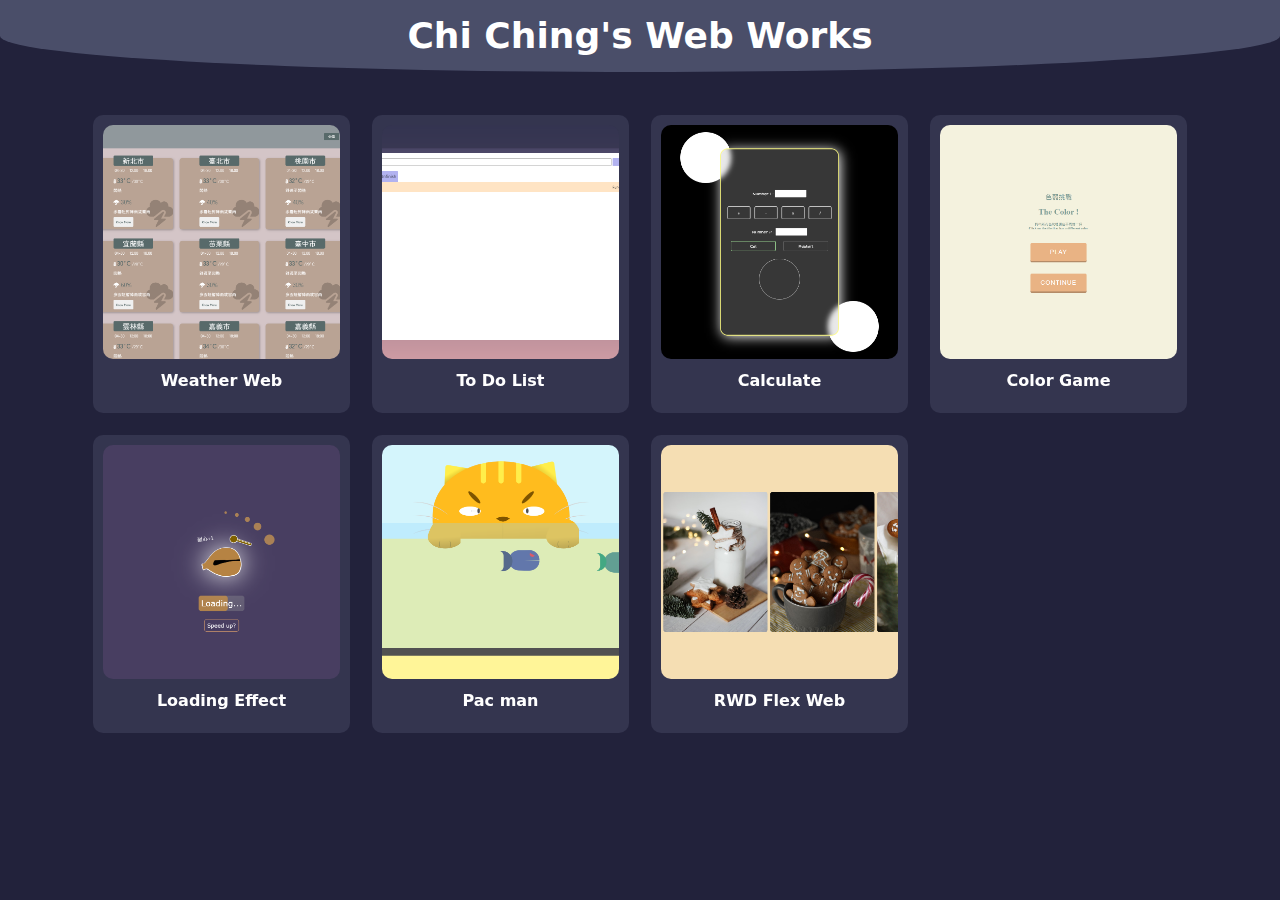
<file: index.html>
<!DOCTYPE html>
<html lang="en">

<head>
    <meta charset="UTF-8">
    <meta name="viewport" content="width=device-width, initial-scale=1.0">
    <title>Chi Ching Web Works</title>
    <link rel="stylesheet" href="./css/index.css">
    <!-- bootstrap -->
    <link rel="stylesheet" href="https://cdn.jsdelivr.net/npm/bootstrap@5.3.2/dist/css/bootstrap.min.css">
    <!-- icon -->
    <link rel="stylesheet" href="https://cdnjs.cloudflare.com/ajax/libs/font-awesome/6.5.1/css/all.min.css">
</head>

<body>
    <nav class="row">
        <div class="title ">Chi Ching's Web Works</div>
    </nav>
    <div class="container">
        <div class="row">
            <div class="col-3 card">
                <a href="./weather/weather.html" target="_blank">
                    <img src="./resource/Weather.png" alt="Weather">
                    <p>Weather Web</p>
                </a>
            </div>
            <div class="col-3 card">
                <a href="./Todolist/todolist.html" target="_blank">
                    <img src="./resource/ToDoList.png" alt="To Do List">
                    <p>To Do List</p>
                </a>
            </div>
            <div class="col-3 card">
                <a href="./calculate_design/HW.html" target="_blank">
                    <img src="./resource/Calculate.png" alt="Calculate">
                    <p>Calculate</p>
                </a>
            </div>
            <div class="col-3 card">
                <a href="./color-game/color-game.html" target="_blank">
                    <img src="./resource/ColorGame.png" alt="Calculate">
                    <p>Color Game</p>
                </a>
            </div>
            <div class="col-3 card">
                <a href="./LoadingDesign/loading-adv.html" target="_blank">
                    <img src="./resource/Loading.png" alt="Loading Effect">
                    <p>Loading Effect</p>
                </a>
            </div>
            <div class="col-3 card">
                <a href="./Pac_man/1229.html" target="_blank">
                    <img src="./resource/Pac.png" alt="Pac man">
                    <p>Pac man</p>
                </a>
            </div>
            <div class="col-3 card">
                <a href="./RWD_flex_web_design/all-rwd-flex.html" target="_blank">
                    <img src="./resource/FlexWeb.png" alt="FlexWeb">
                    <p>RWD Flex Web</p>
                </a>
            </div>
        </div>
        <!-- <div class="dec">
            <div class="circle left-l"></div>
            <div class="circle-s left-s"></div>
            <div class="circle right-l"></div>
            <div class="circle-s right-s"></div>
        </div> -->
    </div>


</body>

</html>
</file>
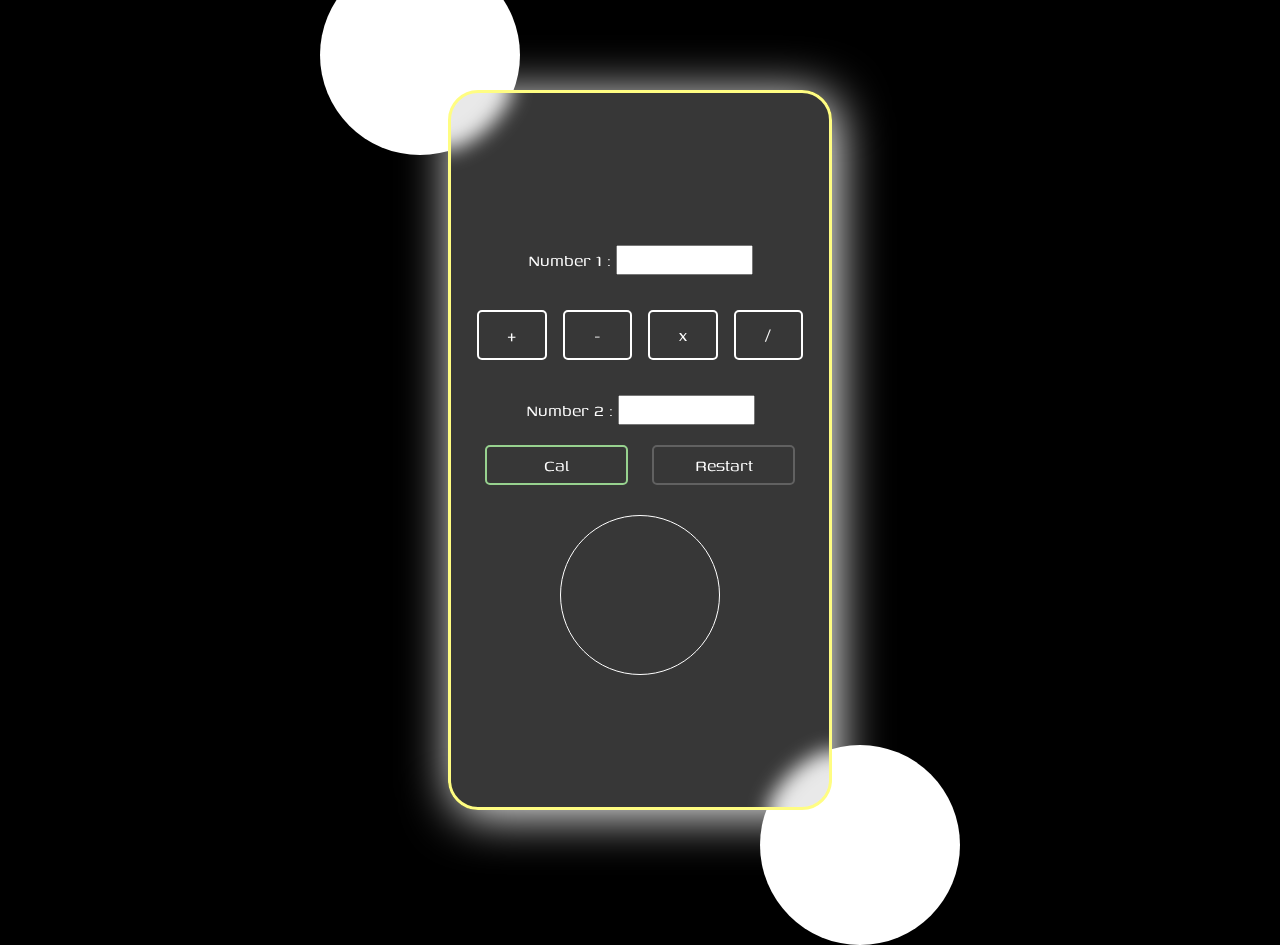
<file: calculate_design/HW.html>
<!DOCTYPE html>
<html lang="en">
<head>
    <meta charset="UTF-8">
    <meta name="viewport" content="width=device-width, initial-scale=1.0">
    <link rel="preconnect" href="https://fonts.googleapis.com">
    <link rel="preconnect" href="https://fonts.gstatic.com" crossorigin>
    <link href="https://fonts.googleapis.com/css2?family=Genos&family=Lobster&family=Playfair+Display&display=swap" rel="stylesheet">
    <title>回家作業</title>
    <style>
        *{
            box-sizing: border-box;
            font-family: Genos;
            
        }
        p{
            font-size: 20px;
        }
        body{
            margin: 0%;
            width: 100%;
            height: 100vh;
            display: flex;
            justify-content: center;
            align-items: center;
            /* background-color: rgb(203, 106, 106); */
            background-color:black;
            overflow: hidden;
        }
        .number{
            width: 30%;
            height: 80%;
            display: flex;
            flex-direction: column;
            justify-content: center;
            align-items: center;
            border-radius: 30px;
            border: 3px solid #fffd82;
            padding: 10px;
            box-shadow: 5px 5px 50px #fff;
            background-color: rgba(183, 183, 183, 0.3);
            backdrop-filter: blur(10px);
            position: relative;
            z-index: 10;
        }
        .circle{
            content: "";
            width: 200px;
            height: 200px;
            border-radius: 50%;
            background-color: #fff;
            position: absolute;
            z-index: 5;
        }
        .c1{
            right: 25%;
            bottom: -5%;
            animation: jump-up 10s 0s infinite;
        }
        .c2{
            left: 25%;
            top: -5%;
            animation: jump-down 10s 0s infinite;
        }

        .num{
            /* background-color: red; */
            height: 70px;
            width: 100%;
            display: flex;
            justify-content: center;
            align-items: center;
            /* margin-bottom: 10px; */
            p{
                color: #fff;
                margin-right: 5px;
            }
            input{
                height: 30px;
            }
        }
        .small-btn-all{
            width: 100%;
            height: 80px;
            /* background-color: #97d28f; */
            display: flex;
            justify-content: space-evenly;
            align-items: center;
            padding: 0;
            /* flex-wrap: wrap; */
        }
        .small-btn{
            width: calc(100% / 4 - 20px);
            height: 50px;
            border: 2px solid #fff;
            background-color: transparent;
            border-radius: 5px;
            display: flex;
            justify-content: center;
            align-items: center;
            color: #fff;
            margin-bottom: 0px;
            cursor: pointer;
        }
        .small-btn:hover{
            background-color: rgb(120, 120, 120);
        }
        .down-part{
            width: 100%;
            display: flex;
            justify-content: space-evenly;
            align-items: center;
            flex-wrap: wrap;
        }
        button{
            width: 40%;
            height: 40px;
            margin-bottom: 30px;
            color: #fff;
            border-radius: 5px;
            font-size: 20px;
        }
        .cal-btn{
            border:2px solid #97d28f;
            background-color: transparent;
        }
        .cal-btn:hover{
            background-color: #97d28f;
        }
        .cal-btn:focus{
            background-color: #60885a;
            border-color:transparent;
        }
        .clear-btn{
            border:2px solid #616161;
            background-color: transparent;
        }
        .clear-btn:hover{
            background-color: #616161;
        }
        .clear-btn:focus{
            background-color: #4f4f4f;
            border-color:transparent;
        }
        .result{
            width: 160px;
            height: 160px;
            color:#fff ;
            /* background-color: orange; */
            border: 1px solid #fff;
            border-radius: 50%;
            text-align: center;
            display: flex;
            justify-content: center;
            align-items: center;
            
        }
        span{
            width: 80%;
            height: 80px;
            font-size: 26px;
            display: flex;
            justify-content: center;
            align-items: center;
        }

        @keyframes jump-up {
            50%{
                bottom: 8%;
            }
        }
        @keyframes jump-down {
            50%{
                top: 8%;
            }
        }
    </style>
</head>
<body>
    <div class="number">
        <div class="num first-num">
            <p>Number 1 :</p> 
            <input type="text" class="number-1">
        </div>
        <div class="small-btn-all">
            <button class="small-btn plus">+</button>
            <button class="small-btn minus">-</button>
            <button class="small-btn multiply">x</button>
            <button class="small-btn divide">/</button>
        </div>
        <div class="num sec-num">
            <p>Number 2 :</p> 
            <input type="text" class="number-2">
        </div>

        <div class="down-part">
            <button class="cal-btn">Cal</button>
            <button class="clear-btn">Restart</button>
            <div class="result"><span class="result-answer"></span></div>
        </div>

    </div>
    <div class="circle c1"></div>
    <div class="circle c2"></div>

    <script>
        let firstValue = document.querySelector('.number-1');
        let secValue = document.querySelector('.number-2');
        // button
        let plusBtn = document.querySelector('.plus');
        let minusBtn = document.querySelector('.minus');
        let multiplyBtn = document.querySelector('.multiply');
        let divideBtn = document.querySelector('.divide');
        let calBtn = document.querySelector('.cal-btn');
        let clearBtn = document.querySelector('.clear-btn');
        // show
        let result = document.querySelector('.result-answer');


        let resultAns ='';
        let operator ='';
 
        plusBtn.addEventListener('click',
        function(){
            plusBtn = document.querySelector('.plus').style.backgroundColor='transparent';
            minusBtn = document.querySelector('.minus').style.backgroundColor='transparent'
            multiplyBtn = document.querySelector('.multiply').style.backgroundColor='transparent'
            divideBtn = document.querySelector('.divide').style.backgroundColor='transparent'
            operator='+';
            plusBtn = document.querySelector('.plus').style.backgroundColor='rgb(111, 111, 111)';
        }
        )
        minusBtn.addEventListener('click',
        function(){
            plusBtn = document.querySelector('.plus').style.backgroundColor='transparent';
            minusBtn = document.querySelector('.minus').style.backgroundColor='transparent'
            multiplyBtn = document.querySelector('.multiply').style.backgroundColor='transparent'
            divideBtn = document.querySelector('.divide').style.backgroundColor='transparent'
            operator='-';
            minusBtn = document.querySelector('.minus').style.backgroundColor='rgb(111, 111, 111)';
        }
        )
        multiplyBtn.addEventListener('click',
        function(){
            plusBtn = document.querySelector('.plus').style.backgroundColor='transparent';
            minusBtn = document.querySelector('.minus').style.backgroundColor='transparent'
            multiplyBtn = document.querySelector('.multiply').style.backgroundColor='transparent'
            divideBtn = document.querySelector('.divide').style.backgroundColor='transparent'
            operator='*';
            multiplyBtn = document.querySelector('.multiply').style.backgroundColor='rgb(111, 111, 111)';
        }
        )
        divideBtn.addEventListener('click',
        function(){
            plusBtn = document.querySelector('.plus').style.backgroundColor='transparent';
            minusBtn = document.querySelector('.minus').style.backgroundColor='transparent'
            multiplyBtn = document.querySelector('.multiply').style.backgroundColor='transparent'
            divideBtn = document.querySelector('.divide').style.backgroundColor='transparent'
            operator='/';
            divideBtn = document.querySelector('.divide').style.backgroundColor='rgb(111, 111, 111)';
        }
        )
        calBtn.addEventListener('click',
        function(){
            
            if(operator==='+'){
                resultAns = firstValue.value * 1 + secValue.value * 1;
            }
            else if(operator==='-'){
                resultAns = firstValue.value * 1 - secValue.value * 1;
            }
            else if(operator==='*'){
                resultAns = firstValue.value * 1 * secValue.value * 1;
            }
            else if(operator==='/'){
                if(firstValue.value ==='' || secValue.value ==='' ){
                    resultAns="Plz insert number!!!";
                }else{
                  resultAns = secValue.value ==='0' ? 0 :  firstValue.value * 1 / secValue.value * 1;  
                }                
            }
            else{
                resultAns="Plz insert number!!!";
            }
            result.innerHTML=resultAns;
        })
        // 清空
        clearBtn.addEventListener('click',
        function(){
            firstValue.value='';
            secValue.value='';
            result.innerHTML='';
            
            plusBtn = document.querySelector('.plus').style.backgroundColor='transparent';
            minusBtn = document.querySelector('.minus').style.backgroundColor='transparent'
            multiplyBtn = document.querySelector('.multiply').style.backgroundColor='transparent'
            divideBtn = document.querySelector('.divide').style.backgroundColor='transparent'
        }
        )
        

    </script>
</body>
</html>
</file>
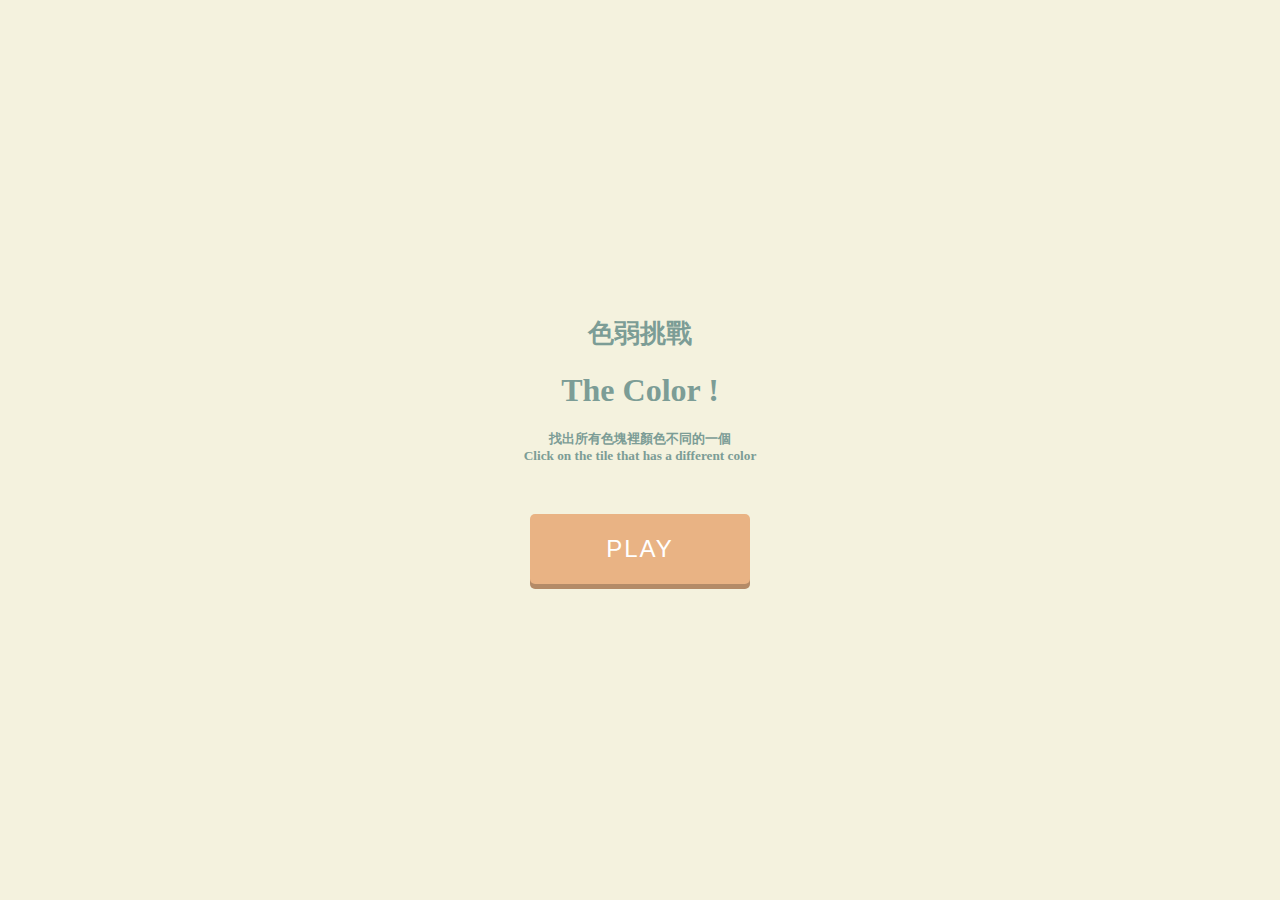
<file: color-game/color-game.html>
<!DOCTYPE html>
<html lang="en">

<head>
    <meta charset="UTF-8">
    <meta name="viewport" content="width=device-width, initial-scale=1.0">
    <title>色弱挑戰主體</title>
    <link rel="stylesheet" href="./css/color-game.css">
</head>

<body>
    <div class="cover-container">
        <div class="cover-all">
            <p>色弱挑戰</p>
            <h1>The Color !</h1>
            <h5>找出所有色塊裡顏色不同的一個</h5>
            <h5>Click on the tile that has a different color</h5>
            <button class="start-btn">PLAY</button>
            <button class="continue-btn">CONTINUE</button>
        </div>
    </div>
    <div class="playgame">
        <p id="time-counter"></p>
        <div class="main-box"></div>
        <div class="btn-all">
            <button class="pause-btn">pause</button>
            <button class="exit-btn">exit</button>
        </div>
    </div>

    <script>
        let level = 2;
        var answerBox;
        let mainBox;
        let boxAll;
        let box;
        let size = 100 / level;

        // cover主畫面
        let coverPage = document.querySelector('.cover-container');
        let startBtn = document.querySelector('.start-btn');
        let countinueBtn = document.querySelector('.continue-btn');

        // 進入遊戲
        let playgame = document.querySelector('.playgame')
        let pauseBtn = document.querySelector('.pause-btn');
        let exitBtn = document.querySelector('.exit-btn');
        let showCounter = document.querySelector('#time-counter');

        let counterInterval;
        let totaltime = 8;
        let counter;

        function start(level) {
            mainBox = document.querySelector('.main-box');
            mainBox.innerHTML = '';
            let r = Math.floor(Math.random() * 255 + 1);
            let g = Math.floor(Math.random() * 255 + 1);
            let b = Math.floor(Math.random() * 255 + 1);
            let color = `rgb(${r},${g},${b})`;
            for (let i = 0; i < level * level; i++) {
                mainBox.innerHTML = mainBox.innerHTML + '<div class="box"></div>';
            }
            boxAll = document.querySelectorAll('.box');
            for (let i = 0; i < level * level; i++) {
                let boxWidth = `calc(${95 / level}% )`;
                let boxHeight = `calc(${95 / level}%)`;
                boxAll[i].style.width = boxWidth;
                boxAll[i].style.height = boxHeight;
                boxAll[i].style.backgroundColor = color;
            }
            // A random whole number between 1 and level
            let randomNum = Math.floor((Math.random() * level * level));
            boxAll = document.querySelectorAll('.box');
            boxAll[randomNum].classList.add('answer');
            answerBox = document.querySelector('.answer');
            answerBox.style.opacity = `${0.5 + level * 0.05}`;
            // Remove prev event listener
            answerBox.removeEventListener('click', answerHandler);
            // Add new event listener
            answerBox.addEventListener('click', answerHandler);
        }
        start(level);
        function answerHandler() {
            level++;
            start(level);
        }
        // 計時器--(s)
        myStartGame();
        myPauseGmae();
        myContinueGame();
        myExitGame();

        function myStartGame() {
            // 開始遊戲
            startBtn.addEventListener('click', () => {
                level = 2;
                start(level);
                // 加入class name
                counter = totaltime;
                showCounter.innerHTML = counter;
                coverPage.classList.add('dp-hidden');
                playgame.classList.add('dp-show');
                mainBox.classList.add('dp-show');
                counterInterval = setInterval(counterTimer, 1000);
            });
        };

        function myPauseGmae() {
            // 暫停遊戲
            pauseBtn.addEventListener('click', () => {
                // 移除class name
                coverPage.classList.remove('dp-hidden');
                playgame.classList.remove('dp-show');
                countinueBtn.classList.add('dp-show-btn');
                mainBox.classList.remove('dp-show');
                // 暫停計時
                counterStopFunction();
            })
        };

        function myContinueGame() {
            // 繼續遊戲
            countinueBtn.addEventListener('click', () => {
                // 加入class name
                coverPage.classList.add('dp-hidden');
                playgame.classList.add('dp-show');
                mainBox.classList.add('dp-show');
                counterInterval = setInterval(counterTimer, 1000);
            })
        }
        function myExitGame() {
            exitBtn.addEventListener('click', () => {
                // 移除class name
                coverPage.classList.remove('dp-hidden');
                playgame.classList.remove('dp-show');
                countinueBtn.classList.remove('dp-show-btn');
                mainBox.classList.remove('dp-show');
                // 暫停計時
                counterStopFunction();
                showCounter.innerHTML = ''
                level = 2;

            })
        }
        // 獲得新時間並顯示
        function counterTimer() {
            if (counter > 0) {
                playgame.classList.add('dp-hidden');
                showCounter.innerHTML = --counter;
            } else {
                alert('挑戰結束!');
                counterStopFunction();
                coverPage.classList.remove('dp-hidden');
                playgame.classList.remove('dp-show');
                countinueBtn.classList.remove('dp-show-btn');
                mainBox.classList.remove('dp-show');
            }
        };

        // 停止計時
        function counterStopFunction() {
            clearInterval(counterInterval);
        };
        // 計時器--(e)        
    </script>
</body>

</html>
</file>
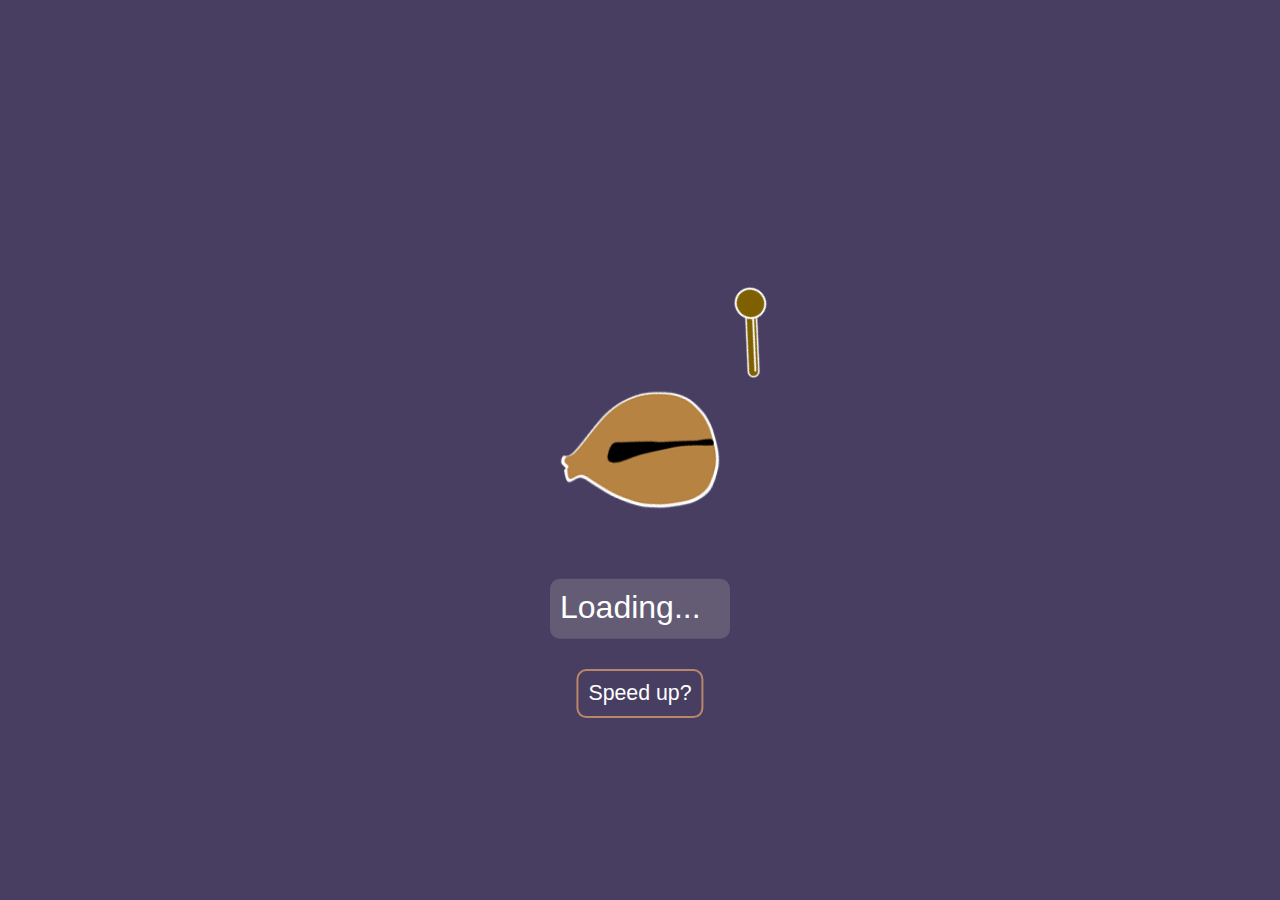
<file: LoadingDesign/loading-adv.html>
<!DOCTYPE html>
<html lang="en">
<head>
    <meta charset="UTF-8">
    <meta name="viewport" content="width=device-width, initial-scale=1.0">
    <title>Loading Advance</title>
    <link rel="stylesheet" href="./css/loading-adv.css">
</head>
<body>
    <div class="container">
        <div class="wooden-fish">
            <img src="./img/wooden-fish.png" alt="">
            <div class="plus1">耐心+1</div>
        </div>
        <div class="wooden-fish-stick">
            <img src="./img/stick.png" alt="">
        </div>
        <div class="loading-all">
            <div class="loading-dots">
                <div class="dot dot-1"></div>
                <div class="dot dot-2"></div>
                <div class="dot dot-3"></div>
                <div class="dot dot-4"></div>
                <div class="dot dot-5"></div>
            </div>
            <div class="loading-bar">
                <div class="loading-text">Loading...</div>
                <div class="loading-color"></div>
                <!-- <div class="loading-comfirm"></div> -->
            </div>
            <input type="checkbox" id="speed-up-check" ></input>
            <label for="speed-up-check">
                <div class="loading-text-speed">Speed up?</div>
            </label>
            
            <form class="battery" hidden>
                <button type="submit">Back to loading</button>
            </form>
            
            
        </div>


    </div>

    
</body>
</html>
</file>
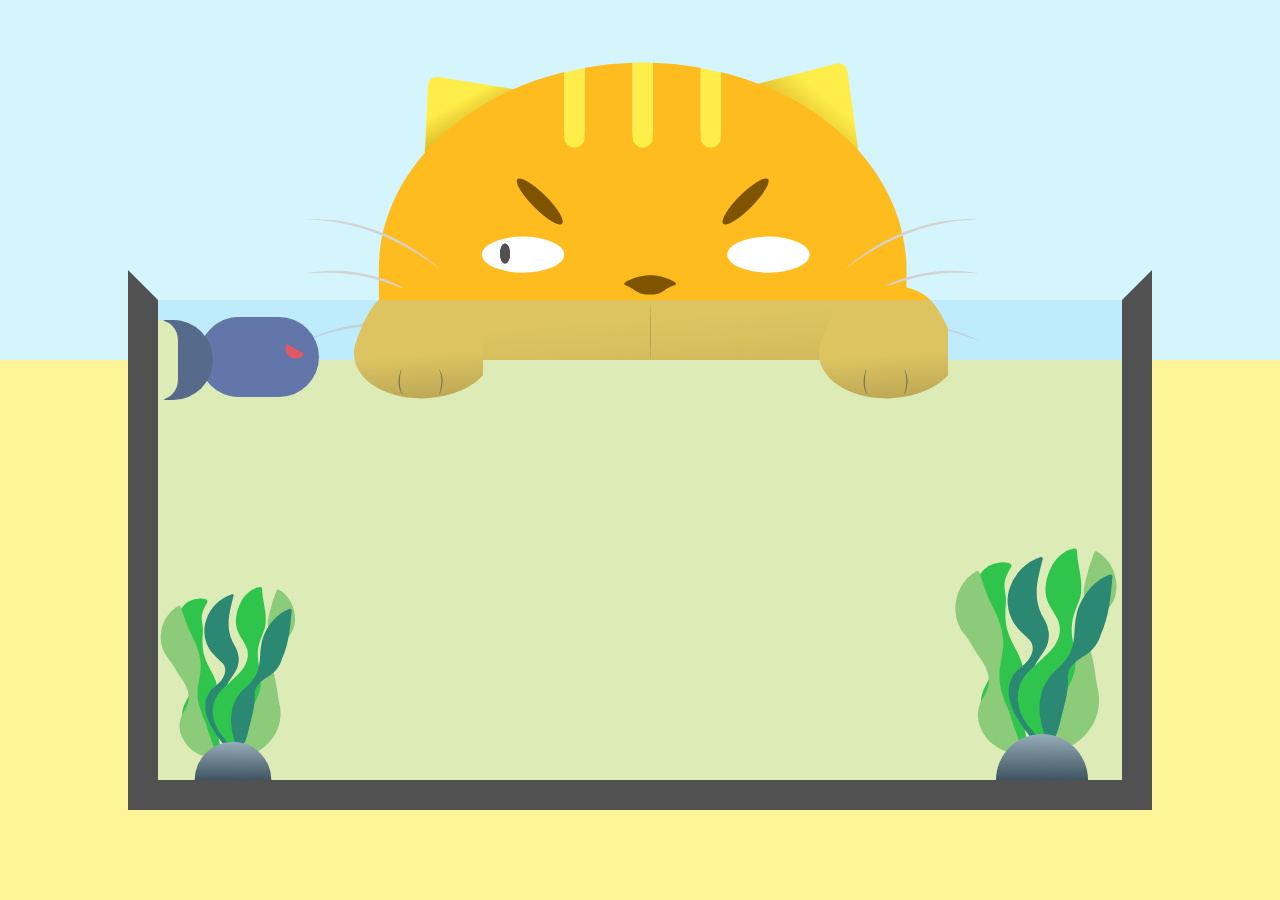
<file: Pac_man/1229.html>
<!DOCTYPE html>
<html lang="en">
<head>
    <meta charset="UTF-8">
    <meta name="viewport" content="width=device-width, initial-scale=1.0">
    <title>Pac Man</title>
    <link rel="stylesheet" href="./css/1229.css">
</head>
<body>
    <div class="cat-all">
        <img src="./img/cat.svg">
        <div class="cat-eyes-all">
            <div class="cat-eyes l-eye"></div>
            <div class="cat-eyes r-eye"></div>
        </div>

        <div class="paw"></div>
    </div>
    <div class="tank">
        <div class="tank-glass"></div>
        <div class="big-fish">
            <div class="big-fish-body big-body-up">
                <div class="fish-eyes"></div>
            </div>
            <div class="big-fish-body big-body-down"></div>
            <div class="big-fish-tail"></div>
        </div>
        <div class="small-fish">
            <div class="small-fish-body small-body-up">
                <div class="fish-eyes"></div>
            </div>
            <div class="small-fish-body small-body-down"></div>
            <div class="small-fish-tail"></div>
        </div>

    </div>
        <!-- table -->
        <div class="table"></div>
    

</body>
</html>
</file>
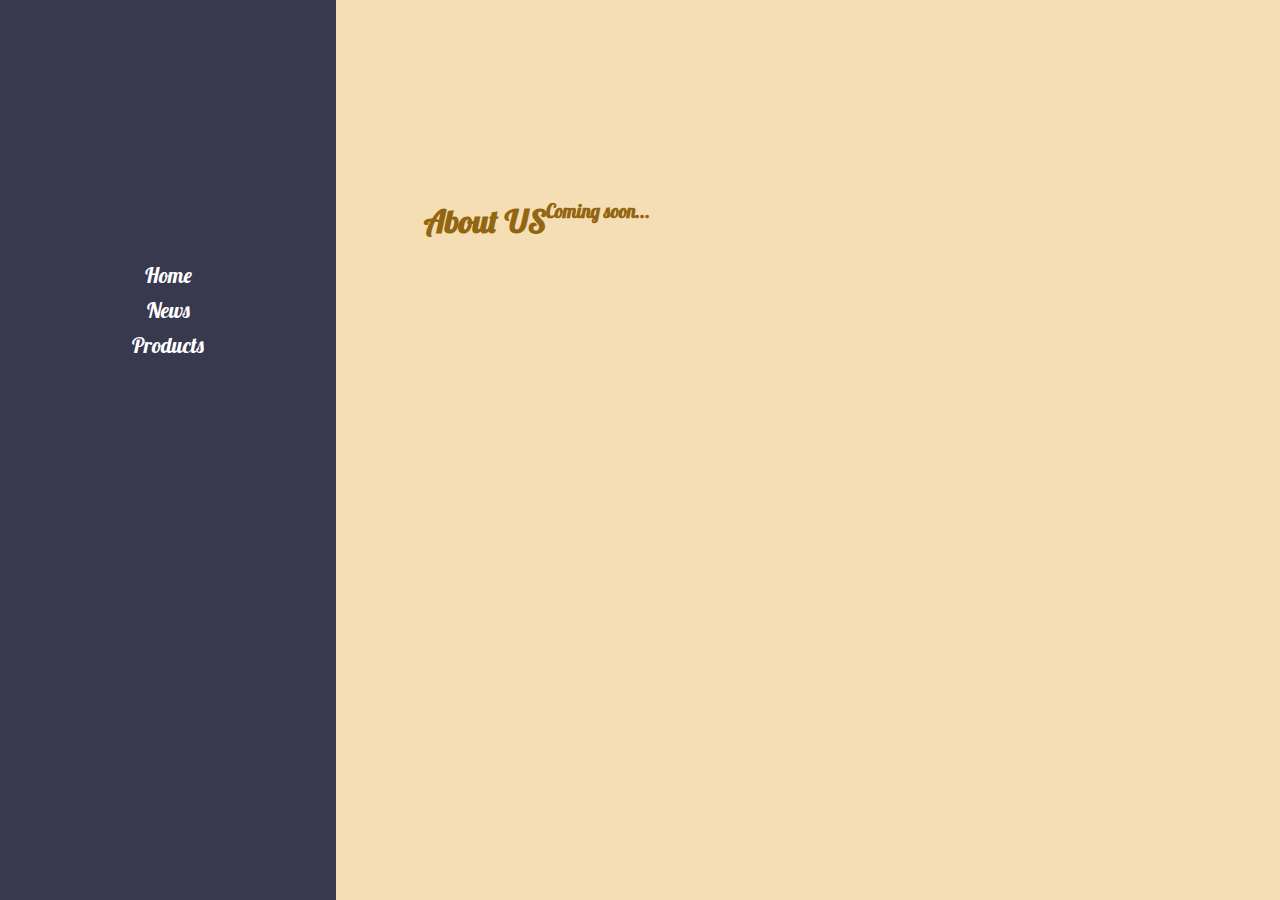
<file: RWD_flex_web_design/about-us.html>
<!DOCTYPE html>
<html lang="en">
<head>
    <meta charset="UTF-8">
    <meta name="viewport" content="width=device-width, initial-scale=1.0">
    <link rel="preconnect" href="https://fonts.googleapis.com">
    <link rel="preconnect" href="https://fonts.gstatic.com" crossorigin>
    <link href="https://fonts.googleapis.com/css2?family=Lobster&family=Playfair+Display&display=swap" rel="stylesheet">
    <title>About us</title>
    <link rel="stylesheet" href="./css/all-rwd-flex.css">
</head>
<body>
    <div class="container">
        <div class="nav">
            <!-- <div class="burger-menu"></div> -->
            <div class="logo">  </div>
            <div class="menu">
                <a href="./all-rwd-flex.html"  class="nav-btn nav-btn-1">Home</a>
                <a href="https://www.bbc.com/news" target="_blank" class="nav-btn nav-btn-2">News</a>
                <a href="./products.html"  class="nav-btn nav-btn-3">Products</a>
            </div>
        </div>
        <div class="content-all">
            <div class="content">
                <h1>About US</h1>
                <h3>Coming soon...</h3>
            </div>

        </div>
        
    </div>
    
</body>
</html>
</file>
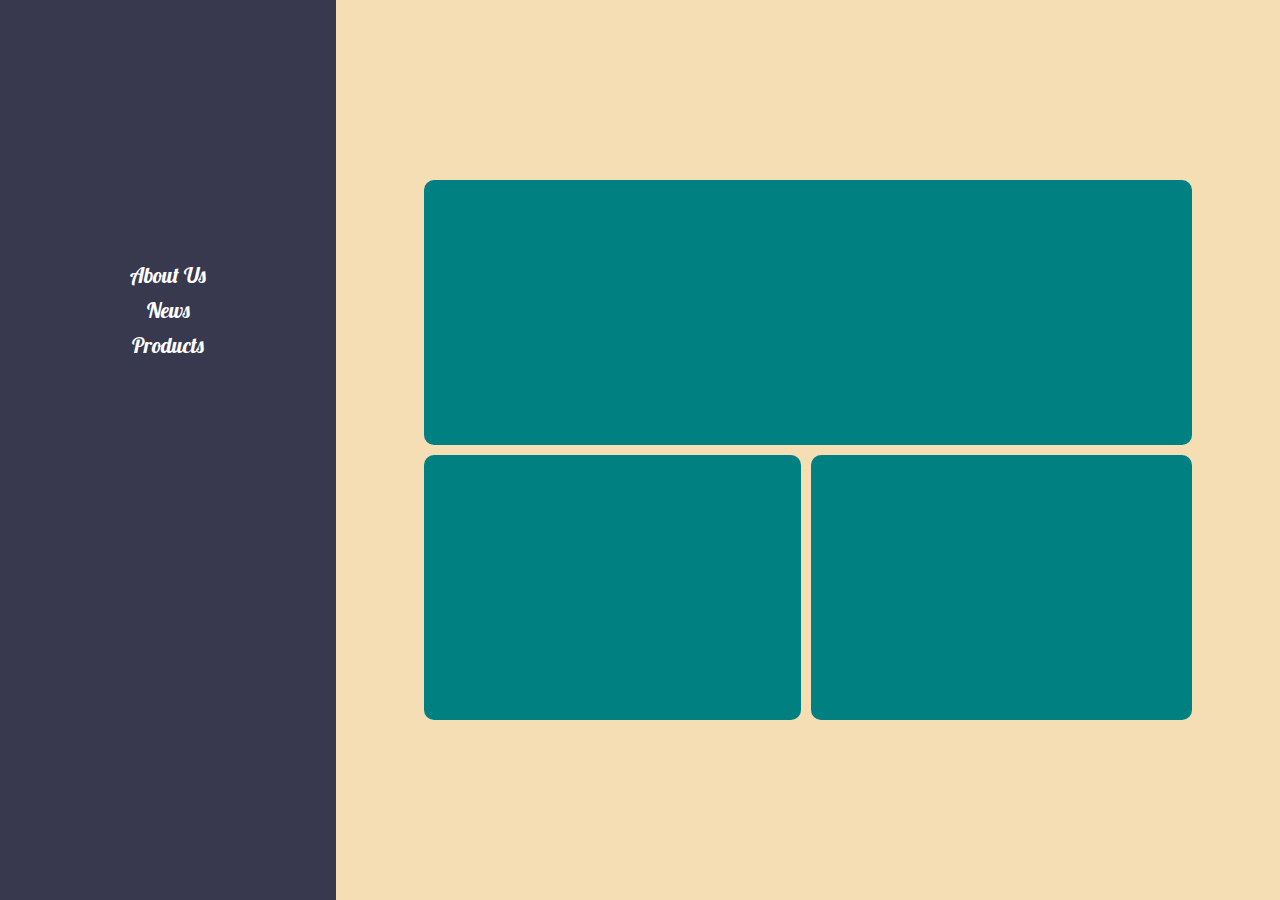
<file: RWD_flex_web_design/all-rwd-flex.html>
<!DOCTYPE html>
<html lang="en">
<head>
    <meta charset="UTF-8">
    <meta name="viewport" content="width=device-width, initial-scale=1.0">
    <link rel="preconnect" href="https://fonts.googleapis.com">
<link rel="preconnect" href="https://fonts.gstatic.com" crossorigin>
<link href="https://fonts.googleapis.com/css2?family=Lobster&family=Playfair+Display&display=swap" rel="stylesheet">
    <link rel="stylesheet" href="./css/all-rwd-flex.css">
    <title>ALL</title>
</head>
<body>
    <div class="container">
        <div class="nav">
                <!-- burger-menu紀錄器 -->
                <input type="checkbox" id="burger-menu-switch" hidden>
                <!-- burger-menu本體 -->
                <!-- Label為行內元素 需用display:block/inline-block -->
                <label for="burger-menu-switch" class="burger-menu">
                    <div class="line" id="line-1"></div>
                    <div class="" id="line-2">Menu</div>
                    <div class="line" id="line-3"></div>
                </label>
            <!-- <div class="burger-menu">MENU</div> -->
            <div class="logo">  </div>
            <div class="menu">
                <a href="./about-us.html" target="_blank" class="nav-btn nav-btn-1">About Us</a>
                <a href="https://www.bbc.com/news" target="_blank" class="nav-btn nav-btn-2">News</a>
                <a href="./products.html" target="_blank" class="nav-btn nav-btn-3">Products</a>
            </div>

        </div>
        <div class="content-all">
            <div class="content">
                <div class="main-img x" ></div>
                <div class="main-img y" ></div>
                <div class="main-img z" ></div>
    
            </div>

        </div>
        
    </div>
    
</body>
</html>
</file>
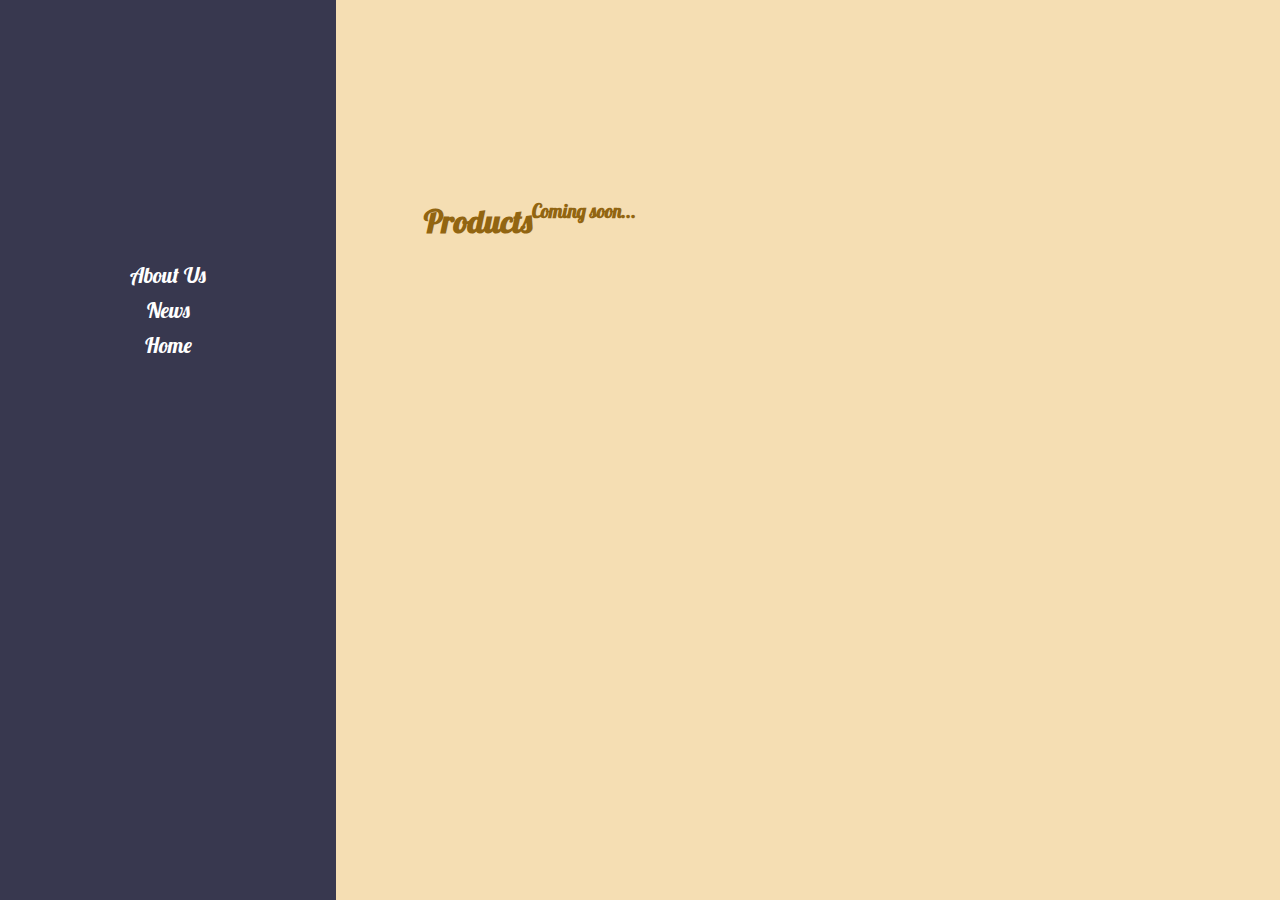
<file: RWD_flex_web_design/products.html>
<!DOCTYPE html>
<html lang="en">
<head>
    <meta charset="UTF-8">
    <meta name="viewport" content="width=device-width, initial-scale=1.0">
    <link rel="preconnect" href="https://fonts.googleapis.com">
    <link rel="preconnect" href="https://fonts.gstatic.com" crossorigin>
    <link href="https://fonts.googleapis.com/css2?family=Lobster&family=Playfair+Display&display=swap" rel="stylesheet">
    <title>About us</title>
    <link rel="stylesheet" href="./css/all-rwd-flex.css">
</head>
<body>
    <div class="container">
        <div class="nav">
            <!-- <div class="burger-menu"></div> -->
            <div class="logo">  </div>
            <div class="menu">
                <a href="./about-us.html" class="nav-btn nav-btn-1">About Us</a>
                <a href="https://www.bbc.com/news" target="_blank" class="nav-btn nav-btn-2">News</a>
                <a href="./all-rwd-flex.html"  class="nav-btn nav-btn-3">Home</a>
            </div>
        </div>
        <div class="content-all">
            <div class="content">
                <h1>Products</h1>
                <h3>Coming soon...</h3>
            </div>

        </div>
        
    </div>
    
</body>
</html>
</file>
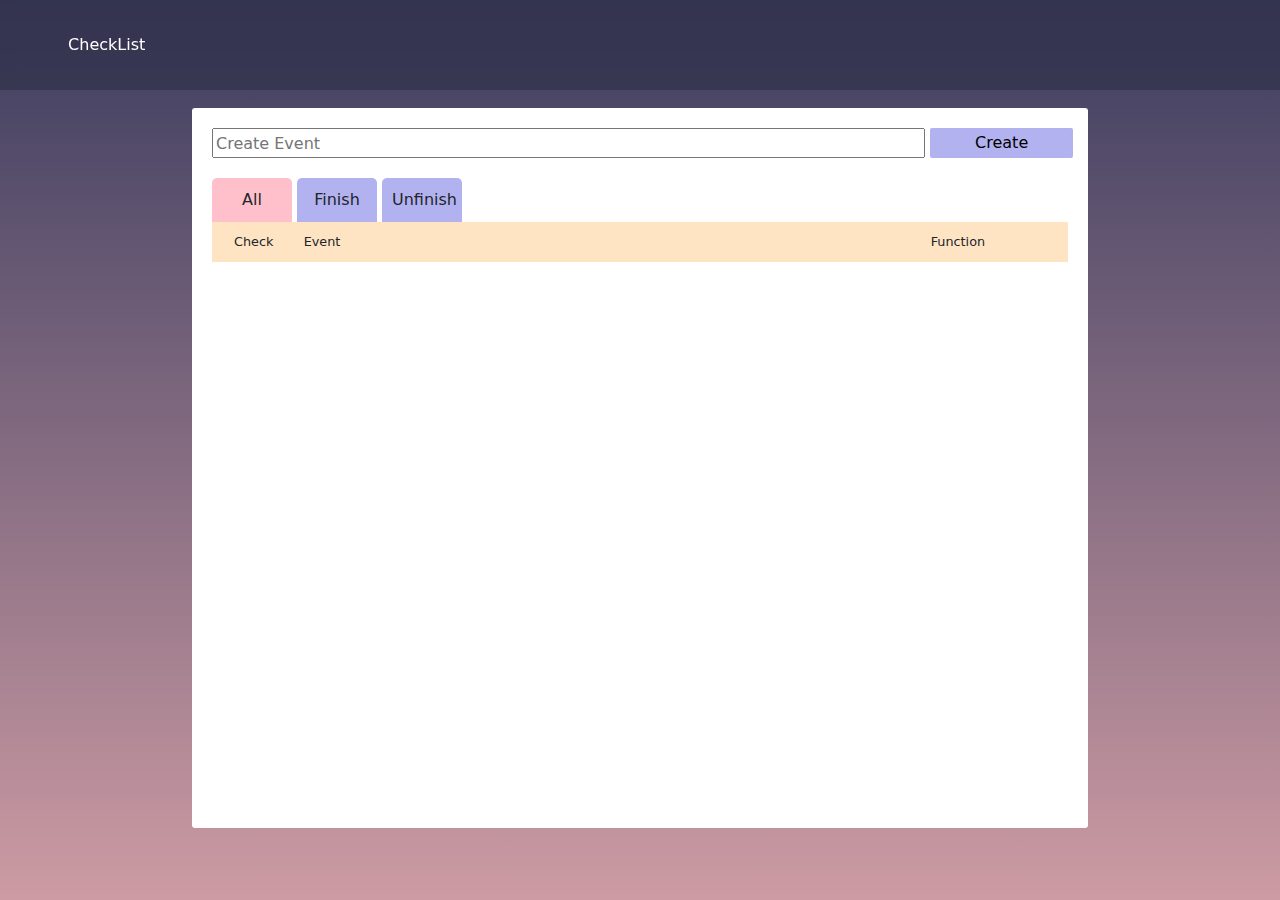
<file: Todolist/todolist.html>
<!DOCTYPE html>
<html lang="en">

<head>
    <meta charset="UTF-8">
    <meta name="viewport" content="width=device-width, initial-scale=1.0">
    <link rel="stylesheet" href="https://cdn.jsdelivr.net/npm/bootstrap@5.3.2/dist/css/bootstrap.min.css">
    <title>To do list</title>
    <style>
        * {
            box-sizing: border-box;
        }

        body {
            padding: 0;
            margin: 0;
            width: 100%;
            height: 100vh;
            background: linear-gradient(rgb(59, 60, 95), rgb(205, 155, 163));
            display: flex;
            /* justify-content: center; */
            align-items: center;
            flex-direction: column;
        }

        .row {
            padding: 0;
            margin: 0;
        }

        .mybody {
            width: 70%;
            height: 80%;
            display: flex;
            justify-content: center;
            align-items: center;
            flex-direction: column;
            background-color: #fff;
            padding: 20px;
            border-radius: 3px;
            margin-top: 12vh;
        }

        .nav-all {
            width: 100%;
            height: 10vh;
            background-color: rgba(46, 47, 71, 0.621);
            position: fixed;
            backdrop-filter: blur(8px);
        }

        .logo {
            height: 100%;
            color: #fff;
            display: flex;
            justify-content: center;
            align-items: center;
            /* background-color: bisque; */
        }

        .search {
            width: 100%;
            margin-bottom: 20px;
            display: flex;
            justify-content: space-between;
            gap: 5px;
        }

        .input-div {
            display: flex;
            justify-content: center;
            align-items: center;
            /* border: 2px solid black; */
        }

        .search input {
            /* width: 90%; */
            height: 30px;

        }

        .title-all {
            width: 100%;
            display: flex;
            justify-content: flex-start;
            text-align: center;
        }

        .title {
            width: 80px;
            height: 50x;
            background-color: rgb(178, 178, 240);
            padding: 10px;
            border-radius: 5px 5px 0px 0px;
            margin-right: 5px;
            cursor: pointer;
        }

        .content-all {
            width: 100%;
            height: 100%;
            /* border: 2px solid green; */
            display: flex;
            justify-content: center;
            align-items: center;
            flex-direction: column;
            overflow-y: overlay;
        }

        .content {
            width: 100%;
            height: 100%;
            /* border: 1px solid grey; */
            /* padding: 0px 10px; */
        }

        .list-name {
            display: flex;
            /* justify-content: space-between; */
            padding: 0px 10px;
            background-color: bisque;
            height: 40px;
            line-height: 40px;
            font-size: 0.8rem;
        }

        .list-name div {
            /* width: 200px; */
            /* text-align: start; */
            /* border: 2px solid red; */
            /* border: 2px solid orange; */
        }

        ul {
            padding: 0;
        }

        .list-item {
            display: flex;
            /* justify-content: space-between; */
            padding: 10px;
            border: 1px solid grey;
            width: 100%;
            margin-bottom: 5px;
            border-radius: 2px;

        }

        .list-item input {}

        .event {}

        .btn-all {
            display: flex;
            /* border: 1px solid rgb(75, 60, 176); */
            gap: 2px;
            /* border: 2px solid orange; */
            justify-content: center;
        }

        button {
            width: 60px;
            height: 30px;
            background-color: rgb(178, 178, 240);
            border-color: transparent;
            border-radius: 2px;
        }

        button:hover {
            background-color: pink;
        }

        .hidden {
            display: none;
        }

        .color-change {
            background-color: pink;
        }
    </style>

</head>

<body>
    <nav class="nav-all">
        <div class="logo col-2">CheckList</div>
    </nav>
    <div class="mybody">
        <div class="search">
            <input type="text" placeholder="Create Event" class="col-10 add-event-text">
            <button class="add-event to-do-btn col-2">Create</button>
        </div>
        <div class="title-all">
            <div class="title color-change" data-title="All">All</div>
            <div class="title" data-title="Finish">Finish</div>
            <div class="title" data-title="Unfinish">Unfinish</div>
        </div>
        <div class="content-all">
            <div class="content" data-content="All">
                <div class="list-name row">
                    <div class="col-1">Check</div>
                    <div class="col-9">Event</div>
                    <div class="col-2">Function</div>
                </div>
                <ul class="list-item-ul">
                </ul>

            </div>
            <div class="content hidden" data-content="Finish">
            </div>
            <div class="content hidden" data-content="Unfinish"></div>
        </div>

    </div>


    <script>
        let arr = [];
        // title
        const titles = document.querySelectorAll('.title-all .title');
        // content
        const contents = document.querySelectorAll('.content');
        let titleData = '';

        if (localStorage.getItem('todoListData')) {
            arr = JSON.parse(localStorage.getItem('todoListData'));
        }

        titles.forEach((item) => {
            item.addEventListener('click', () => {
                titleData = item.dataset.title;
                switchData(titleData);
            })
        });
        function switchData(titleData) {
            switch (titleData) {
                case 'All':
                    titles.forEach((item) => {
                        item.classList.remove('color-change');
                    })
                    titles[0].classList.add('color-change');
                    output(arr);
                    break;
                case 'Finish':
                    titles.forEach((item) => {
                        item.classList.remove('color-change');
                    })
                    titles[1].classList.add('color-change');
                    const finishArr = arr.filter((CheckOrNot) => {
                        if (CheckOrNot.check === true) {
                            return CheckOrNot;
                        }
                    })
                    output(finishArr);
                    break;
                case 'Unfinish':
                    titles.forEach((item) => {
                        item.classList.remove('color-change');
                    })
                    titles[2].classList.add('color-change');
                    const unfinishArr = arr.filter((CheckOrNot) => {
                        if (CheckOrNot.check !== true) {
                            return CheckOrNot;
                        }
                    })
                    output(unfinishArr);
                    break;
                default:
                    output(arr);
                    break;
            }
        }

        // 顯示清單
        const dataShow = document.querySelector('.list-item-ul');
        // 新增按鈕
        const addToDoBtn = document.querySelector('.to-do-btn');
        // 輸入文字區
        const addText = document.querySelector('.add-event-text');

        // 防止輸入空白鍵
        if (addText) {
            addText.addEventListener('input', function () {
                if (this.value && this.value.trim() === '') {
                    alert("DON'T PUT BLANK SPACE!");
                    this.value = '';
                }
            });
        } else {
            console.error('找不到输入框！');
        }
        // 新增待做事項btn
        addToDoBtn.addEventListener('click', () => {
            const text = addText.value;
            const id = arr.length;
            if (text != '' || addText.type != 'text') {
                const addArr = {
                    id: id + 1,
                    check: false,
                    text: text,
                    editText: '',
                }
                arr.push(addArr);
            } else {
                alert("Don't forget to write down your new event!")
            };
            console.log(addText.type);
            output(arr);
        });

        // 編輯btn
        function editText(id) {
            console.log(id);
            arr.map((item) => {
                if (item.id == id) {
                    const content = prompt('Edit event!');
                    if (content != '' || content == null) {
                        item.text = content;
                    }
                }
            })
            output(arr);
        }

        // 刪除btn
        function deleteText(id) {
            if (confirm('Delete?') == true) {
                const deleteArr = arr.filter((item) => {
                    console.log(item, id);
                    if (item.id != id) {
                        return item;
                    }
                });
                arr = deleteArr;
                output(arr);
                alert('Delete success!');
            }
        }

        // 確認勾選與否
        function CheckOrNot(id) {
            console.log(id);
            arr.map((item) => {
                if (item.id == id) {
                    // 做相反動作
                    item.check = !item.check;
                }
            })
            switchData(titleData);
            console.log('點完:', arr);
        };

        // list print
        function output(addArr) {
            dataShow.innerHTML = ``;
            // 遍歷arr內每個物件
            addArr.forEach((item) => {
                dataShow.innerHTML +=
                    `<ol class="list-item row">
                        <div class="input-div col-1">
                            <input type="checkbox" ${item.check == true ? 'checked' : ''} onclick="CheckOrNot(${item.id})" class="check-box">
                        </div>
                        <div class="event col-9">${item.text}</div>
                        <div class="btn-all col-2">
                            <button onclick="editText(${item.id})">Edit</button>
                            <button onclick="deleteText(${item.id})">Delete</button>
                        </div>
                </ol>`
            });
            // 製作成JSON格式,以利儲存到localStorage裡
            const arrData = JSON.stringify(arr);
            localStorage.setItem('todoListData', arrData);

            // 清空input內的值
            addText.value = '';
        }
        // 在一剛開始顯示全部的東西
        switchData('All'); 
    </script>

    <script src="https://cdn.jsdelivr.net/npm/bootstrap@5.3.2/dist/js/bootstrap.bundle.min.js"
        integrity="sha384-C6RzsynM9kWDrMNeT87bh95OGNyZPhcTNXj1NW7RuBCsyN/o0jlpcV8Qyq46cDfL"
        crossorigin="anonymous"></script>


</body>

</html>
</file>
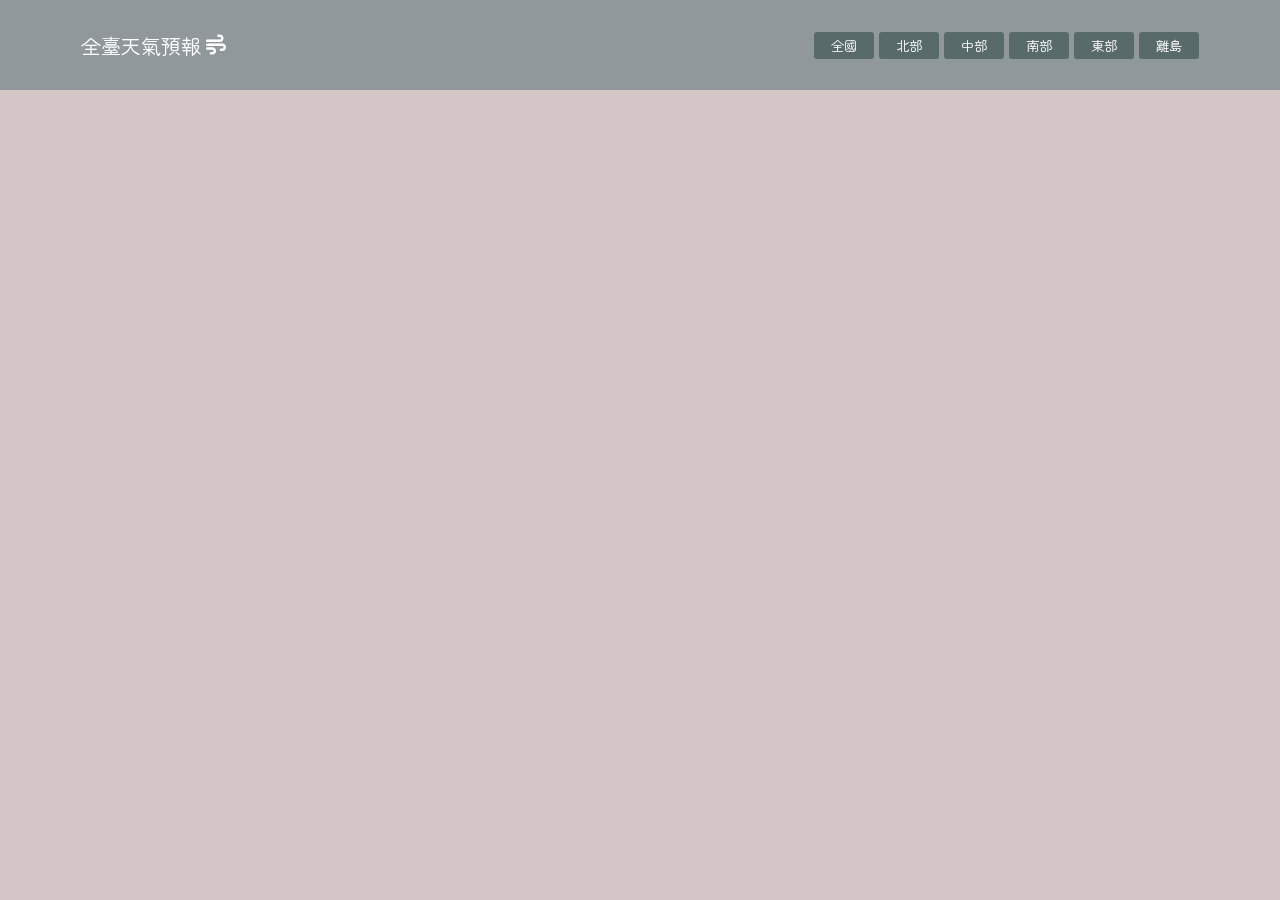
<file: weather/weather.html>
<!DOCTYPE html>
<html lang="en">
<head>
    <meta charset="UTF-8">
    <meta name="viewport" content="width=device-width, initial-scale=1.0">
    <!-- fontAwsome link -->
    <link rel="stylesheet" href="https://cdnjs.cloudflare.com/ajax/libs/font-awesome/6.5.1/css/all.min.css">
    <!-- google font -->
    <link rel="preconnect" href="https://fonts.googleapis.com">
    <link rel="preconnect" href="https://fonts.gstatic.com" crossorigin>
    <link href="https://fonts.googleapis.com/css2?family=Kosugi+Maru&family=Noto+Serif+TC&family=Zen+Maru+Gothic&display=swap" rel="stylesheet">
    <title>天氣</title>
    <link rel="stylesheet" href="./css/weather.css">

</head>
<body>
    <nav>
        <p>全臺天氣預報 <i class="fa-solid fa-wind"></i></p>
        <div class="btn-all">
            <button class="nav-btn">全國</button>
            <button class="nav-btn">北部</button> 
            <button class="nav-btn">中部</button> 
            <button class="nav-btn">南部</button> 
            <button class="nav-btn">東部</button> 
            <button class="nav-btn">離島</button> 
        </div>
    </nav>
    
    <div class="card-all">
    </div>
    
    <script>
        let btnAll = document.querySelectorAll('.nav-btn');

        let url = 'https://opendata.cwa.gov.tw/api/v1/rest/datastore/F-C0032-001?Authorization=CWA-5C9213E4-C186-4D6F-AF1B-E394AF554E45';

        let cities = [
            ['基隆市', '新北市', '臺北市', '桃園市', '新竹市', '新竹縣', '宜蘭縣', '苗栗縣', '臺中市', '南投縣', '彰化縣', '雲林縣', '嘉義市', '嘉義縣', '臺南市', '高雄市', '屏東縣', '花蓮縣', '臺東縣', '澎湖縣', '金門縣', '連江縣'],
            ['基隆市', '新北市', '臺北市', '桃園市', '新竹市', '新竹縣','宜蘭縣'], ['苗栗縣', '臺中市', '南投縣', '彰化縣', '雲林縣' ],
            ['嘉義市', '嘉義縣','臺南市', '高雄市', '屏東縣'],['花蓮縣', '臺東縣'], ['澎湖縣', '金門縣', '連江縣'],
        ];
        // 紀念用 r.i.p --(s)
        // let weatherIcon=["fa-sun","fa-cloud-sun","fa-cloud-sun","fa-cloud","fa-cloud","fa-cloud","fa-cloud","fa-cloud-rain","fa-cloud-showers-water","fa-cloud-showers-heavy","fa-cloud-bolt"]
        // 紀念用 r.i.p --(e)
        
        let nowCities = cities[0];
        // 組織過後的data
        let orgData = {}; 

        fetchData();
        // btn
        btnAll.forEach((btn,index)=>{
            btn.addEventListener('click',
            ()=>{
                // switch
                nowCities = cities[index];
                fetchData();
            })
        });

        // get data
        function fetchData(){
            fetch(url)
            .then(function (response) {
                return response.json();
            }) 
            // put code inside function(to avoid data doen't show in the same time)
            .then(function (weatherData) {
            console.log(weatherData);
            // 整理資料
            organizationData(weatherData);
            // console.log(orgData.locationName);
            // 處理資料
            arranageCities();
        });     
        }
        // 整理資料
        function organizationData(weatherData){
            // let locationAll = [];
            let locationAll = weatherData.records.location;
            console.log(locationAll);
            locationAll.forEach(location => {
                // 城市名
                let cityName = location.locationName;
                // 取時間
                let locationWeatherElementT0 = location.weatherElement[0].time[0];
                // 天氣狀況
                let weatherCondition = locationWeatherElementT0.parameter.parameterName;
                // 天氣狀況的代表數字
                let weatherConditionNum = locationWeatherElementT0.parameter.parameterValue;
                // 開始時間 & 結束時間
                let startTime = locationWeatherElementT0.startTime.substring(5,16); //取第5-16個數字
                // 將日期與時間拆開--(s)
                let startDate = startTime.split(" ")[0];
                let startHour = startTime.split(" ")[1];
                // 將日期與時間拆開--(e)
                let endTime = locationWeatherElementT0.endTime.substring(5,16);
                 // 將日期與時間拆開--(s)
                let endDate = endTime.split(" ")[0];
                let endHour = endTime.split(" ")[1];
                 // 將日期與時間拆開--(e)
                // 最高溫
                let hTemp = location.weatherElement[4].time[0].parameter.parameterName;
                // 最低溫
                let lowTemp = location.weatherElement[2].time[0].parameter.parameterName;
                // 降雨機率
                let pop = location.weatherElement[1].time[0].parameter.parameterName;
                // 舒適度
                let ci = location.weatherElement[3].time[0].parameter.parameterName;
                
                orgData[cityName] = {
                'weatherCondition': weatherCondition,
                'weatherConditionNum':
                weatherConditionNum,
                'startTime': startTime,
                'startDate': startDate,
                'startHour': startHour,
                'endTime': endTime,
                'endDate': endDate,
                'endHour': endHour,
                'hTemp' :hTemp,
                'lowTemp':lowTemp,
                'pop': pop,
                'ci': ci,
                }
                // console.log(orgData)
            });

        }
        // 處理資料
        function arranageCities(weatherData){
            let cardAll = document.querySelector('.card-all');
            let iconW;
            
            cardAll.innerHTML = '';
            nowCities.forEach((cities,index)=>{
                let cityData = orgData[cities];
                if (cityData.weatherConditionNum === "1"){
                iconW = "fa-sun";
                }else if (cityData.weatherConditionNum === "2" || cityData.weatherConditionNum === "3") {
                iconW = "fa-cloud-sun";
                }else if (cityData.weatherConditionNum === "4" || cityData.weatherConditionNum === "5" || cityData.weatherConditionNum === "6" || cityData.weatherConditionNum === "7") {
                    iconW = "fa-cloud";
                }else if (cityData.weatherConditionNum === "8") {
                    iconW = "fa-cloud-rain";
                }else if (cityData.weatherConditionNum === "9") {
                    iconW = "fa-cloud-showers-water";
                }else if (cityData.weatherConditionNum === "10") {
                    iconW = "fa-cloud-showers-heavy";
                }else{
                    iconW = "fa-cloud-bolt";
                };
                console.log(cities,cityData.weatherConditionNum)
                cardAll.innerHTML += 
                `
                <div class="card">
                    <span class="city-name">${cities}
                    </span>
                    <div class="text">
                    <div class="time">
                        <span>${cityData.startDate}</span>
                        <span>${cityData.startHour}</span>
                        <span>${cityData.endHour}</span>
                    </div>
                    <div class="temp-all">
                        <div class="temp">
                            <i class="fa-solid fa-temperature-three-quarters"></i>
                            <span class="htemp">${cityData.hTemp}˚&nbsp;&nbsp;C</span>
                            <span class="ltemp">/${cityData.lowTemp}˚&nbsp;&nbsp;C</span> 
                        </div>
                        <span class="ci">${cityData.ci}</span> 
                    </div>                    
                    <div class="rainfall">
                        <span class="pop">
                        <i class="fa-solid fa-umbrella"></i>
                        ${cityData.pop}%</span>
                        <span>${cityData.weatherCondition}</span> 
                    </div>
                    <div class="btn">
                        <button><a href="https://www.cwa.gov.tw/V8/C/W/week.html">Know More</a>
                        </button>
                    </div>                    
                    </div>
                    <div class="icon">
                        <i class="fa-solid ${iconW}"></i>
                    </div>                    
                </div>
                `;

            })
        }
    </script>
    
</body>
</html>
</file>
<file: css/index.css>
* {
  box-sizing: border-box;
}

body {
  width: 100%;
  height: 100%;
  padding: 0;
  margin: 0;
  background-color: #22223B !important;
  display: flex;
  justify-content: center;
  align-items: center;
  flex-direction: column;
  gap: 32px;
}

nav {
  margin: 0 !important;
  padding: 0;
  width: 100%;
  height: 8vh;
  background-color: #4A4E69;
  color: #fff;
  text-align: center;
  line-height: 8vh;
  border-radius: 0px 0px 50% 50%;
}
nav .title {
  font-weight: 800;
  font-size: 36px;
}

.container {
  width: 100%;
  height: 100%;
  display: flex;
  justify-content: center;
  align-items: center;
  flex-direction: column;
}
.container .row {
  width: 100%;
  z-index: 30;
}
.container .card {
  padding: 10px;
  background-color: transparent;
  border-color: transparent;
  height: 320px;
}
.container a {
  color: #fff;
  text-decoration: none;
  padding: 10px;
  background-color: rgba(74, 78, 105, 0.4392156863);
  -webkit-backdrop-filter: blur(3px);
          backdrop-filter: blur(3px);
  border-radius: 10px;
  width: 100%;
  height: 100%;
  overflow: hidden;
  display: flex;
  flex-direction: column;
}
.container a img {
  width: 100%;
  height: 100%;
  -o-object-fit: cover;
     object-fit: cover;
  -o-object-position: center;
     object-position: center;
  border-radius: 10px;
}
.container a p {
  width: 100%;
  text-align: center;
  padding: 10px;
  font-weight: 700;
  margin: 0;
}
.container a:hover {
  background-color: #9A8C98;
  border-color: transparent;
}
.container .dec {
  width: 100%;
  position: absolute;
  height: 100%;
  overflow: hidden;
}
.container .circle {
  width: 500px;
  height: 500px;
  border-radius: 50%;
  border: 1px solid white;
  z-index: 1;
  position: absolute;
  animation-name: glory;
  animation-duration: 5s;
  animation-iteration-count: infinite;
  animation-timing-function: linear;
}
.container .circle-s {
  width: 300px;
  height: 300px;
  border-radius: 50%;
  border: 1px solid white;
  z-index: 1;
  position: absolute;
  animation-name: jump;
  animation-duration: 5s;
  animation-iteration-count: infinite;
  animation-timing-function: linear;
}
.container .left-l {
  bottom: 20%;
  left: 1%;
}
.container .left-s {
  bottom: 10%;
  left: 3%;
}
.container .right-l {
  bottom: -10%;
  right: -5%;
}
.container .right-s {
  bottom: 20%;
  right: 10%;
}

@keyframes jump {
  50% {
    bottom: 0px;
  }
}
@keyframes glory {
  50% {
    border-color: yellow;
  }
}/*# sourceMappingURL=index.css.map */
</file>
<file: color-game/css/color-game.css>
/* 
color palettes
#A1CCD1 
#F4F2DE
#E9B384
#7C9D96
*/

* {
    box-sizing: border-box;
}

body {
    margin: 0;
    position: relative;
    display: flex;
    justify-content: center;
    align-items: center;
    width: 100%;
    height: 100vh;
    background-color: #A1CCD1;
}

/* cover */
.cover-container {
    position: absolute;
    display: flex;
    justify-content: center;
    align-items: center;
    width: 100%;
    height: 100vh;
    background-color: #F4F2DE;
    z-index: 20;
}

.cover-all {
    width: 500px;
    height: 500px;
    display: flex;
    justify-content: center;
    align-items: center;
    /* padding: 5px; */
    flex-direction: column;
    /* border: 2px solid #F4F2DE; */
    color: #7C9D96;
}

.cover-all p {
    font-size: 26px;
    font-weight: 800;
    margin: 0;
}

.cover-all h5 {
    margin: 0;
}

.cover-all button {
    width: 220px;
    height: 70px;
    border-radius: 5px;
    margin-top: 50px;
    background-color: #E9B384;
    border-color: transparent;
    box-shadow: 0px 5px 0px #b48b67;
    font-size: 24px;
    letter-spacing: 2px;
    cursor: pointer;
    color: #fff;
}

/* game */
.main-box {
    width: 500px;
    height: 500px;
    display: flex;
    justify-content: space-evenly;
    align-items: center;
    flex-wrap: wrap;
    background-color: #F4F2DE;
    border-radius: 10px;
    padding: 5px;
}

.box {
    width: calc(50% - 10px);
    height: calc(50% - 10px);
    background-color: #E9B384;
    border-radius: 10px;
    /* opacity: 1; */
}

.main-box {
    display: none;
}

.answer {
    opacity: 0.5;
}

.continue-btn {
    display: none;
}

.playgame {
    display: flex;
    justify-content: center;
    align-items: center;
    flex-direction: column;
}

#time-counter {
    position: absolute;
    top: 1.5%;
    background-color: #7C9D96;
    color: #fff;
    border-radius: 50%;
    width: 50px;
    height: 50px;
    text-align: center;
    line-height: 50px;
    font-size: 18pt;
}

.btn-all {
    width: 50%;
    display: flex;
    justify-content: space-evenly;
    align-items: center;
}
.btn-all button{
    width: 80px;
    height: 35px;
    margin-top: 10px;
    border-radius: 5px;
    background-color: #E9B384;
    border-color: transparent;
    font-size:16px;
    letter-spacing: 2px;
    cursor: pointer;
    color: #fff;
}
.btn-all button:hover{
    background-color: #b48b67;
}

/* 隱藏 */
.dp-hidden {
    display: none;
}

/* 顯示 */
.dp-show {
    display: flex;
}

.dp-show-btn {
    display: block;
}
</file>
<file: LoadingDesign/css/loading-adv.css>
@keyframes knock {
  50% {
    transform: rotate(-30deg);
  }
}
@keyframes circle {
  0% {
    transform: rotate(0deg) translate(-200px) rotate(0deg);
  }
  100% {
    transform: rotate(360deg) translate(-200px) rotate(-360deg);
  }
}
@keyframes loading {
  0% {
    width: 0%;
  }
  40% {
    width: 70%;
  }
  60% {
    width: 50%;
  }
  80% {
    width: 80%;
  }
  100% {
    width: 0%;
  }
}
@keyframes loading-bar-display {
  0% {
    opacity: 1;
  }
  49% {
    opacity: 1;
  }
  100% {
    opacity: 0;
  }
}
@keyframes text-show {
  0% {
    opacity: 0;
  }
  45% {
    opacity: 0;
  }
  49% {
    opacity: 1;
  }
  100% {
    opacity: 1;
  }
}
@keyframes text-no-show {
  0% {
    opacity: 1;
  }
  50% {
    opacity: 1;
  }
  51% {
    opacity: 0;
  }
  100% {
    opacity: 0;
  }
}
@keyframes text-move {
  0% {
    top: -100px;
    opacity: 1;
  }
  50% {
    opacity: 1;
  }
  100% {
    top: -110px;
    font-size: 16px;
    opacity: 0;
  }
}
@keyframes text-move-2 {}
* {
  box-sizing: border-box;
}

body {
  margin: 0%;
}

.container {
  width: 100%;
  height: 100vh;
  background-color: rgb(72, 62, 97);
  display: flex;
  justify-content: center;
  align-items: center;
  position: relative;
}
.container .plus1 {
  display: none;
  position: absolute;
  text-align: center;
  color: #fff;
  font-size: 26px;
  top: -100px;
  left: 45%;
  transform: translate(-45%, -100px);
  font-family: Cambria, Cochin, Georgia, Times, "Times New Roman", serif;
  transform: rotate(-10deg);
}
.container .wooden-fish {
  position: relative;
  width: 100%;
  height: auto;
  background-color: slateblue;
  z-index: 20;
}
.container .wooden-fish img {
  position: absolute;
  width: 250px;
  height: auto;
  top: 50%;
  left: 50%;
  transform: translate(-50%, -50%);
}
.container .wooden-fish img:hover {
  filter: drop-shadow(0px 0px 50px #ffffff);
}
.container .wooden-fish img:hover ~ .plus1 {
  display: block;
  animation-name: text-move;
  animation-duration: 1.04s;
  animation-iteration-count: infinite;
}
.container .wooden-fish-stick {
  position: absolute;
  width: 100px;
  height: 100px;
  top: 33%;
  left: 52%;
  transform: translate(-52%, -33%);
  transform-origin: 90px 90px;
  animation-name: knock;
  animation-duration: 1s;
  animation-iteration-count: infinite;
  overflow: hidden;
  z-index: 30;
  transform: rotate(40deg);
}
.container .wooden-fish-stick img {
  position: absolute;
  top: 50%;
  left: 50%;
  transform: translate(-50%, -50%);
}
.container .loading-all {
  position: absolute;
  width: 80%;
  height: 80%;
  transform-origin: center;
}
.container .loading-dots {
  position: absolute;
  width: 100px;
  height: 100px;
  transform-origin: center;
  top: 50%;
  left: 50%;
  transform: translate(-50%, -50%);
}
.container .loading-dots .dot {
  position: absolute;
  border-radius: 50%;
  top: 50%;
  left: 50%;
  transform: translate(-50%, -50%);
  background-color: #aa8155;
}
.container .loading-dots .dot-1 {
  width: 40px;
  height: 40px;
  transform-origin: center;
  animation: circle 6s linear 0s infinite;
}
.container .loading-dots .dot-2 {
  width: 30px;
  height: 30px;
  transform-origin: center;
  animation: circle 6s linear 0.3s infinite;
}
.container .loading-dots .dot-3 {
  width: 20px;
  height: 20px;
  animation: circle 6s linear 0.5s infinite;
}
.container .loading-dots .dot-4 {
  width: 15px;
  height: 15px;
  animation: circle 6s linear 0.7s infinite;
}
.container .loading-dots .dot-5 {
  width: 10px;
  height: 10px;
  animation: circle 6s linear 0.9s infinite;
}
.container .loading-bar {
  position: absolute;
  width: 180px;
  height: 60px;
  bottom: 22%;
  left: 50%;
  transform: translate(-50%, -22%);
  background-color: rgba(155, 155, 155, 0.3294117647);
  border-radius: 10px;
}
.container .loading-text {
  text-align: center;
  position: absolute;
  padding: 10px;
  font-size: 24pt;
  font-family: Verdana, Geneva, Tahoma, sans-serif;
  color: #fff;
  border-radius: 10px;
}
.container .loading-color {
  width: 0%;
  height: 100%;
  background-color: #af824c;
  transition: width 2s;
  animation: loading 10s infinite;
  border-radius: 10px;
}
.container .loading-comfirm {
  width: 100%;
  height: 100%;
  background-color: #af704c;
  border-radius: 10px;
}

.loading-text-speed {
  text-align: center;
  position: absolute;
  border: 2px solid rgb(184, 135, 105);
  bottom: 12%;
  left: 50%;
  transform: translate(-50%, -12%);
  padding: 10px;
  font-size: 16pt;
  font-family: Verdana, Geneva, Tahoma, sans-serif;
  color: #fff;
  border-radius: 10px;
}

#speed-up-check {
  display: none;
  text-align: center;
  position: absolute;
  bottom: 12%;
  left: 50%;
  transform: translate(-50%, -12%);
  padding: 10px;
  font-size: 16pt;
  font-family: Verdana, Geneva, Tahoma, sans-serif;
  color: #fff;
  border-radius: 10px;
}

#speed-up-check:checked + label ~ .battery {
  display: block;
}

#speed-up-check:hover + label .loading-text-speed {
  background-color: rgba(255, 255, 255, 0.1254901961);
}

.battery {
  position: absolute;
  height: 100%;
  width: 80%;
  top: 50%;
  left: 50%;
  transform: translate(-50%, -50%);
  background-image: url(https://media.tenor.com/3OZu_n2PL-QAAAAe/star-wars-yoda.png);
  background-repeat: no-repeat;
  background-size: 50%;
  z-index: 50;
  background-position: center;
  background-color: rgb(72, 62, 97);
}

.battery button {
  position: absolute;
  bottom: 10%;
  left: 50%;
  transform: translate(-50%, -10%);
  background-color: rgb(184, 135, 105);
  padding: 10px;
  font-size: 16pt;
  font-family: Verdana, Geneva, Tahoma, sans-serif;
  color: #fff;
  border-radius: 10px;
  border: 0;
}

.battery button:hover {
  filter: drop-shadow(8px 8px 20px #281e4e);
}/*# sourceMappingURL=loading-adv.css.map */
</file>
<file: Pac_man/css/1229.css>
* {
  box-sizing: border-box;
}

body {
  margin: 0%;
  width: 100%;
  height: 100vh;
  display: flex;
  justify-content: center;
  align-items: center;
}
.cat-all{
  position: absolute;
  width:100%;
  height: 100vh;
  background-color: #d4f5fc;
}
.cat-all img{
  position: absolute;
  width:auto;
  height: 50vh;
  top: 10%;
  left: 50%;
  transform: translate(-50%, -10%);
}
.cat-eyes-all{
  position: absolute;
  width: 280px;
  height: 30px;
  /* background-color: #7b1515; */
  z-index: 40;
  top: 28%;
  left: 50%;
  transform: translate(-50%,-28%);
}
.cat-eyes{
  position: absolute;
  width: 10px;
  height: 20px;
  background-color: #515151;
  z-index: 40;
  border-radius: 50%;
  animation-duration: 8s;
  animation-iteration-count: infinite;
}
.l-eye{
  animation-name: cat-eye-move-l;
}
.r-eye{
  animation-name: cat-eye-move-r;
}

.paw{
  position:relative;
  width:150px;
  height: 20vh;
  /* background-color: #e6d0d0; */
  top: 35%;
  left: 50%;
  transform: translate(-50%, -35%);
  z-index: 10;
}
/* paw-left */
.paw::before{
  content: "";
  width:150px;
  height: 20vh;
  position: absolute;
  background-image: url(../img/paw.svg);
  background-repeat: no-repeat;
  background-size: cover;
  left: -155%;
}
/* paw-right */
.paw::after{
  content: "";
  width:150px;
  height: 20vh;
  position: absolute;
  background-image: url(../img/paw.svg);
  background-repeat: no-repeat;
  background-size: cover;
  right: -155%;
}
.tank{
  position: relative;
  top:10%;
  width: 80vw;
  height:60vh;
  border:30px solid #515151;
  border-top-color:transparent ;
  z-index: 15;
}
/* seaweed-left */
.tank::before{
  content: "";
  width: 250px;
  height: 250px;
  position: absolute;
  z-index: 15;
  background-image: url(../img/seaweed.svg);
  bottom: 0;
  left: -50px;
  background-repeat: no-repeat;
}
/* seaweed-right */
.tank::after{
  content: "";
  width: 300px;
  height: 300px;
  position: absolute;
  z-index: 15;
  background-image: url(../img/seaweed.svg);
  bottom: 0;
  right: -70px;
  background-repeat: no-repeat;
}

.tank-glass{
  position: absolute;
  bottom: 0;
  width:100%;
  height:100%;
  background-color: rgba(143, 214, 255, 0.3);
  z-index: 20;
}
/* big fish */
.big-fish{
  position: absolute;
  width: 165px;
  height: 120px;
  /* background-color: rgb(40, 176, 255); */
  overflow: hidden;
  animation-name:  fish-move;
  animation-duration:8s;
  animation-iteration-count: infinite;
  z-index: 12;
}
.fish-eyes{
  width: 20px;
  height: 10px;
  position: absolute;
  background-color: rgb(255, 37, 37);
  border-radius: 0 0  20px 20px;
  top: 40%;
  right: 20px;
  z-index: 10;
  transform: rotate(30deg);
}
.big-fish-body{
  width: 120px;
  height: 40px;
  background-color: rgb(79, 77, 134);
  border-radius: 40px 40px 0 0;
  margin-top: 10%;
  margin-left: 25%;
}
.big-body-up{
  transform-origin: bottom;
  /* margin-bottom: 30px; */
  animation-name:fish-mouth-up ;
  animation-duration: 0.8s;
  animation-iteration-count: infinite;

}
.big-body-down{
  transform-origin: top;
  border-radius: 0 0 60px 60px ;
  margin-top:0%;
  animation-name:fish-mouth-down ;
  animation-duration: 0.8s;
  animation-iteration-count: infinite;
}
.big-fish-tail{
  position: absolute;
  width: 50px;
  height: 80px;
  background-color: rgb(62, 59, 89);
  border-radius:3px 50px 50px 3px;
  top: 20px;
  left: 5px;
}
.big-fish-tail::before{
  content: "";
  position: absolute;
  width: 20px;
  height: 80px;
  background-color:  rgb(255, 245, 152);
  border-radius:0 30px 30px 0;
  left: -5px;
}

/* small fish */
.small-fish{
  position: relative;
  width: 165px;
  height: 120px;
  /* background-color: rgb(255, 237, 40);/ */
  overflow: hidden;
  /* left: 165px;
  top: 10%; */
  animation-name:  fish-move-small;
  animation-duration:8s;
  animation-iteration-count: infinite;
}
.small-fish-body .fish-eyes{
  width: 20px;
  height: 10px;
  position: absolute;
  background-color: rgb(173, 225, 255);
  border-radius: 0 0  20px 20px;
  top: 40%;
  right: 20px;
  z-index: 10;
  transform: rotate(-30deg);
}
.small-fish-body{
  width: 100px;
  height: 40px;
  background-color: rgb(79, 135, 101);
  border-radius: 40px 40px 0 0;
  margin-top: 10%;
  margin-left: 25%;
}
.small-body-up{
  transform-origin: bottom;
  /* margin-bottom: 30px; */
  animation-name:fish-mouth-up ;
  animation-duration: 5s;
  animation-iteration-count: infinite;

}
.small-body-down{
  transform-origin: top;
  border-radius: 0 0 40px 60px ;
  margin-top:0%;
  animation-name:fish-mouth-down ;
  animation-duration: 5s;
  animation-iteration-count: infinite;
}
.small-fish-tail{
  position: absolute;
  width: 40px;
  height: 70px;
  background-color: rgb(34, 148, 78);
  border-radius:3px 40px 40px 3px;
  top: 20px;
  left: 10px;
}
.small-fish-tail::before{
  content: "";
  position: absolute;
  width: 20px;
  height: 70px;
  background-color:  rgb(255, 245, 152);
  border-radius:0 20px 20px 0;
  left: -5px;
}

.table{
  position: absolute;
  bottom: 0;
  width:100%;
  height:60vh;
  background-color: rgb(255, 245, 152);
  z-index: 1;
}

@keyframes cat-eye-move-l {
  0%{
      left:10%;
  }
  50%{
      left:22%;
  }
  100%{
    left:10%;
  }
}
@keyframes cat-eye-move-r {
  0%{
    left:78%;
  }
  50%{
      left: 90%;
  }
  100%{
    left:78%;
  }
}
@keyframes fish-mouth-up {
  50%{
    transform: rotate(-15deg);
  }
  
}
@keyframes fish-mouth-down {
  50%{
    transform: rotate(15deg);
  }
  
}
@keyframes fish-move {
  0%{
    left: 0%;
    top: 15%;
    /* transform: rotateY(-180deg); */
  }
  48%{
    transform: rotateY(0deg);
    left: 75%;
    top: 20%;
  }

  50%{
    transform: rotateY(180deg);
    left: 80%;
    top: 20%;
  }
  /* 80%{
    top: 30%;
  } */
  91%{
    transform: rotateY(180deg);
    left: 5%;
    top: 60%;
  }
  100%{
    left: 0%;
    top: 15%;
  }
  
}
@keyframes fish-move-small {
  0%{
    left: 25%;
    top: 17%;
  }
  20%{
    transform: rotateY(0deg);
    left: 75%;
    top: 20%;
  }

  40%{
    transform: rotateY(180deg);
    left:85%;
    top: 45%;
  }
  70%{
    left: 0%;
    top: 50%;
    transform: rotateY(180deg);
  }
  92%{
    left: 5%;
    top: 15%;
  }
  100%{
    left: 25%;
    top: 17%;
  }
}
</file>
<file: RWD_flex_web_design/css/all-rwd-flex.css>
@keyframes logo-animation {
    0%{
        transform: rotate(0deg);
    }
    25%{
        transform: rotate(10deg);
    }
    75%{
        transform: rotate(-10deg);
    }
    100%{
        transform: rotate(0deg);
    }
}

body {
    margin: 0;
}

/* 通用選擇器(預設值) */
* {
    font-family: 'Lobster';
    /* 不須在意體積效益 */
    box-sizing: border-box;
}

.container {
    width: 100%;
    height: 100vh;
    background-color: rgb(100, 100, 134);
    display: flex;

}

/* tablet */
@media (max-width:900px) {
    .container {
        flex-direction: column;
    }
}

.nav {
    /* width: 20vw; */
    width: 336px;
    height: 100%;
    background-color: rgb(56, 56, 79);
    /* float: left; */
    position: relative;
    flex-shrink: 0;
}

/* tablet */
@media (max-width:900px) {
    .nav {
        width: 100%;
        height: 100px;
        display: flex;
    }
}

.logo {
    width: 100px;
    height: 100px;
    background-image: url(https://stickershop.line-scdn.net/stickershop/v1/product/5447162/LINEStorePC/main.png?v=1);
    background-repeat: no-repeat;
    background-size: cover;
    background-position: center;
    margin: auto;
    margin-top: 100px;
    margin-bottom: 60px;
}
.logo:hover{
    animation-name:logo-animation;
    animation-duration: 1s;
    animation-iteration-count: infinite;
}

/* tablet */
@media (max-width:900px) {
    .logo {
        margin: 0;
        margin-top: 0px;
        margin-bottom: 0px;
        margin-left:5%;
    }
}

/* phone */
@media (max-width:500px) {
    .logo {
        margin-left:20%;
    }
}
.burger-menu {
    display: none;
}
.line{
    position: absolute;
    background-color: #ffffff;
    width: 80%;
    height: 0.6vh;
    left: 50%;
    transform: translate(-50%,-50%);
    border-radius: 20px;
}
/* 後代選擇器 */
.burger-menu #line-1{
    display: none;
    top: 25%;
}   
.burger-menu #line-2{
    background-color: none;
    position: absolute;
    top: 50%;
    left: 50%;
    transform: translate(-50%,-50%);
    text-align: center;
    color: #fff;
    line-height: 0px;
}
.burger-menu #line-3{
    display: none;
    top: 75%;
}
/* 如果被選擇:checked */
/* "+"後面接兄弟層(必定只有一個),無法指定前面程式的子層 */
#burger-menu-switch:checked+.burger-menu #line-1{
    /* background-color: rgb(38, 44, 166); */
    top:50%;
    transform: translate(-50%,-50%) rotate(45deg);
    display: unset;

}
#burger-menu-switch:checked+.burger-menu #line-2{
    display: none;
}
#burger-menu-switch:checked+.burger-menu #line-3{
    top:50%;
    transform: translate(-50%,-50%) rotate(-45deg);
    display: unset;
}
#burger-menu-switch:checked ~ .menu{
    display: inline-block;
    position: absolute;
    /* float: left; */
}

/* phone */
@media (max-width:500px) {
    .burger-menu {
        position: relative;
        display: block;
        width: 50px;
        height: 60px;
        background-color: rgb(146, 8, 8);
        float: left;
        margin-left: 10%;
        margin-top: 20px;
        text-align: center;
        color: #fff;
        line-height: 60px;
        border-radius: 5px;
        transition: ease 0.5s;
    }

    .burger-menu:hover {
        background-color: rgb(108, 87, 87);
        transform: scale(1.1);
    }
}

.menu {
    width: 100%;
}

/* tablet */
@media (max-width:900px) {
    .menu {
        /* 231226 add---s */
        display: flex;
        justify-content: right;
        align-items: center;
        flex: 2;
        /* 231226 add---e */
        height: 100%;
        /* border: 2px solid orange; */
        margin-right: 5%;
    }
}
/* phone */
@media (max-width:500px) {
    .menu {
        display: none;
        width:50%;
        height: 40vh;
        position: absolute;
        left: 0;
        top:100px;
        background-color: #000000a8;
        /* float: left; */
    }
}
.nav-btn {
    width: 70%;
    height: calc(90px / 3);
    color: #fff;
    text-align: center;
    line-height: calc(90px / 3);
    font-size: 16pt;
    margin: auto;
    /* 用display: block才會變成獨佔一列的 */
    display: block;
    text-decoration: none;
}


/* tablet */
@media (max-width:900px) {
    .nav-btn {
        width: fit-content;
        text-decoration: none;
        margin: 0;
        padding: 20px;
        line-height: 0;
    }
}

.nav-btn:hover {
    background-color: rgb(100, 100, 134);
    border-radius: 5px;
}

.nav-btn-1 {
    margin-bottom: 5px;
}

/* tablet */
@media (max-width:900px) {
    .nav-btn-1 {
        /* margin-left: 10%;
        margin-right: 5px; */
        margin-bottom: 0px;
        margin-right: 10px;
        
    }
}

.nav-btn-2 {
    margin-bottom: 5px;
}
/* tablet */
@media (max-width:900px) {

    .nav-btn-2 {
        margin-bottom: 0px;
        margin-right: 10px;
    }
}

/* phone */
@media (max-width:500px) {
    .nav-btn,
    .nav-btn-1,
    .nav-btn-2,
    .nav-btn-3 {
        display:inline-block;
        width: 100%;
        height:20%;
        text-decoration: none;
        margin: auto;
        line-height:calc(40vh / 3 - 8vh);
        float: none;
        text-align: center;
        margin-top: 4vh;
    }
}


.content-all {
    flex: 1;
    height: 100%;
    background-color: wheat;
    display: flex;
    justify-content: center;
    align-items: center;
    /* width: calc(100% - 336px);
    height: 100%;
    background-color: wheat;
    float: left;
    padding-top: calc((100vh - 60vh)/2); */
}

/* tablet */
@media (max-width:900px) {
    .content-all {
        height: calc(100% - 100px);
        width: 100%;
        padding-bottom:0vh;
    }
}

/* phone */
@media (max-width:500px) {
    .content-all {
        height: calc(100% - 100px);
        padding-top: 0px;
    }
}

.content {
    display: flex;
    width: 65vw;
    height: 60vh;
    margin: auto;
    /* background-color: rgb(146, 101, 17); */
    border-radius: 10px;
}

/* small pc */
@media (max-width:1286px) {
    .content {
        width: 60vw;
        height: 60vh;
        flex-wrap: wrap;
    }
}

/* tablet */
@media (max-width:900px) {
    .content {
        width: 70vw;
        height: 70vh;
    }
}

/* phone */
@media (max-width:500px) {
    .content {
        width: 100%;
        height: 100%;
    }
}

.content h1 {
    text-align: center;
    color: rgb(146, 101, 17);
}

.content h3 {
    text-align: center;
    color: rgb(146, 101, 17);
}

.main-img {
    flex-grow: 1;
    justify-content: space-evenly;
    align-items: center;
    height: 100%;
    background-color: teal;
    background-repeat: no-repeat;
    background-size: cover;
    background-position: center;
    border-radius: 10px;
}

/* small pc */
@media (max-width:1286px) {
    .main-img {
        height: calc(50% - 5px);
    }
}

/* tablet */
@media (max-width:900px) {
    .main-img {
        height: calc(50% - 5px);
    }

}

/* phone */
@media (max-width:500px) {
    .main-img {
        height: calc(100% / 3);
    }
}

.main-img:hover {
    transform: translateY(-5%);
}

.x {
    background-image: url(https://images.unsplash.com/photo-1607609334707-83fa8884ee17?q=80&w=1887&auto=format&fit=crop&ixlib=rb-4.0.3&ixid=M3wxMjA3fDB8MHxwaG90by1wYWdlfHx8fGVufDB8fHx8fA%3D%3D);
}

/* small pc */
@media (max-width:1286px) {
    .x {
        width: 100%;
        margin-bottom: 10px;
        background-position-y: 30%;
    }
}

/* phone */
@media (max-width:500px) {
    .x {
        margin-bottom: 0px;
        background-position-y: 10%;
    }
}

.y {
    height: 100%;
    background-color: teal;
    margin-right: 10px;
    margin-left: 10px;
    background-image: url(https://images.unsplash.com/photo-1606732874307-034670c1fb48?q=80&w=1887&auto=format&fit=crop&ixlib=rb-4.0.3&ixid=M3wxMjA3fDB8MHxwaG90by1wYWdlfHx8fGVufDB8fHx8fA%3D%3D);

}

/* small pc */
@media (max-width:1286px) {
    .y {
        width: calc(50% - 10px);
        height: calc(50% - 5px);
        margin-right: 10px;
        margin-left: 0px;
    }
}

/* phone */
@media (max-width:500px) {
    .y {
        height: calc(100% / 3);
        width: 100%;
        margin-right: 0px;
    }
}

.z {
    background-image: url(https://images.unsplash.com/photo-1607162502705-b3462b223df7?q=80&w=1904&auto=format&fit=crop&ixlib=rb-4.0.3&ixid=M3wxMjA3fDB8MHxwaG90by1wYWdlfHx8fGVufDB8fHx8fA%3D%3D);
}

/* small pc */
@media (max-width:1286px) {
    .z {
        width: calc(50% - 5px);
    }
}

/* phone */
@media (max-width:500px) {
    .z {
        width: 100%;
        margin-right: 0px;
    }
}
</file>
<file: weather/css/weather.css>
* {
  box-sizing: border-box;
  font-family: "Zen Maru Gothic", "Kosugi Maru", "Noto Serif TC", sans-serif, serif;
}

body {
  margin: 0;
  width: 100%;
  height: 100%;
  display: flex;
  justify-content: center;
  align-items: center;
  flex-direction: column;
  background-color: #D4C5C7;
}

nav {
  width: 100%;
  height: 10vh;
  background-color: rgba(129, 141, 146, 0.8196078431);
  display: flex;
  justify-content: center;
  align-items: center;
  -webkit-backdrop-filter: blur(10px);
          backdrop-filter: blur(10px);
  position: fixed;
  top: 0;
  z-index: 10;
  padding: 0px 2.5%;
}
nav p {
  display: flex;
  justify-content: center;
  align-items: center;
  text-align: center;
  padding: 5px;
  font-size: 20px;
  color: #fff;
}
nav i {
  margin-left: 5px;
}

.btn-all {
  width: 80%;
  display: flex;
  justify-content: flex-end;
  /* align-items: center; */
}
.btn-all button {
  width: 60px;
  background-color: #586A6A;
  color: #fff;
  border-color: transparent;
  margin-right: 5px;
  border-radius: 3px;
  padding: 2px;
}
.btn-all button:hover {
  background-color: #818D92;
  cursor: pointer;
}

.card-all {
  width: 90%;
  height: 100%;
  display: flex;
  justify-content: space-evenly;
  align-items: center;
  /* background-color: #aeaeae; */
  flex-wrap: wrap;
  position: relative;
  top: 12vh;
}

.card {
  position: relative;
  margin-top: 20px;
  margin-bottom: 25px;
  width: calc(20% - 30px);
  height: 280px;
  background-color: #B9A394;
  color: #fff;
  display: flex;
  justify-content: center;
  align-items: center;
  border-radius: 10px;
  -webkit-backdrop-filter: blur(10px);
          backdrop-filter: blur(10px);
  box-shadow: 3px 3px 8px rgba(0, 0, 0, 0.2509803922);
}
.card .city-name {
  font-size: 28px;
  width: 50%;
  background-color: #586A6A;
  position: absolute;
  text-align: center;
  top: -10px;
  z-index: 25;
  border-radius: 5px;
}
.card .text {
  position: absolute;
  width: 100%;
  height: 100%;
  top: 35px;
  display: flex;
  align-items: center;
  flex-direction: column;
}
.card .text .time {
  display: flex;
  justify-content: space-evenly;
  align-items: center;
  width: 60%;
  font-size: 16px;
  border-radius: 5px;
  margin-bottom: 10px;
}
.card .text .temp-all {
  width: 50%;
  display: flex;
  flex-direction: column;
  justify-content: center;
}
.card .text .temp {
  margin-bottom: 10px;
}
.card .text .temp .htemp {
  color: #586A6A;
  font-size: 24px;
  font-weight: 600;
}
.card .text .ci {
  margin-bottom: 15px;
}
.card .text .pop {
  font-size: 24px;
  color: #586A6A;
  margin-bottom: 10px;
}
.card .text .pop i {
  font-size: 20px;
  color: #fff;
}
.card .text .rainfall {
  width: 50%;
  display: flex;
  flex-direction: column;
  justify-content: flex-start;
  margin-bottom: 10px;
}
.card .text .btn {
  width: 50%;
  display: flex;
  justify-content: flex-start;
  align-items: flex-start;
}
.card .text .btn button {
  border-color: transparent;
  border-radius: 3px;
  padding: 8PX;
  font-size: 12px;
  color: #586A6A;
  z-index: 25;
  font-weight: 600;
}
.card .text .btn button a {
  text-decoration: none;
  color: #586A6A;
}
.card .text .btn button a:active {
  color: #586A6A;
}
.card span {
  position: relative;
  z-index: 20;
}
.card .icon {
  width: 100%;
  height: 100%;
  z-index: 5;
  display: flex;
  justify-content: flex-end;
  align-items: flex-end;
  padding: 10px 0px;
  overflow: hidden;
}
.card .icon i {
  font-size: 80pt;
  color: #000;
  opacity: 20%;
  animation-name: weather-move;
  animation-iteration-count: infinite;
  animation-duration: 4s;
  animation-timing-function: linear;
}

@keyframes weather-move {
  0% {
    margin-right: -20px;
  }
  50% {
    margin-right: 0px;
  }
  100% {
    margin-right: -20px;
  }
}
@media (max-width: 1200px) {
  .card {
    width: calc(33.3333333333% - 30px);
  }
  .btn-all {
    width: 70%;
  }
}
@media (max-width: 900px) {
  .card {
    width: calc(50% - 30px);
  }
  .btn-all {
    width: 60%;
  }
}
@media (max-width: 600px) {
  .card {
    width: calc(100% - 30px);
  }
  .btn-all {
    width: 50%;
  }
}/*# sourceMappingURL=weather.css.map */
</file>
